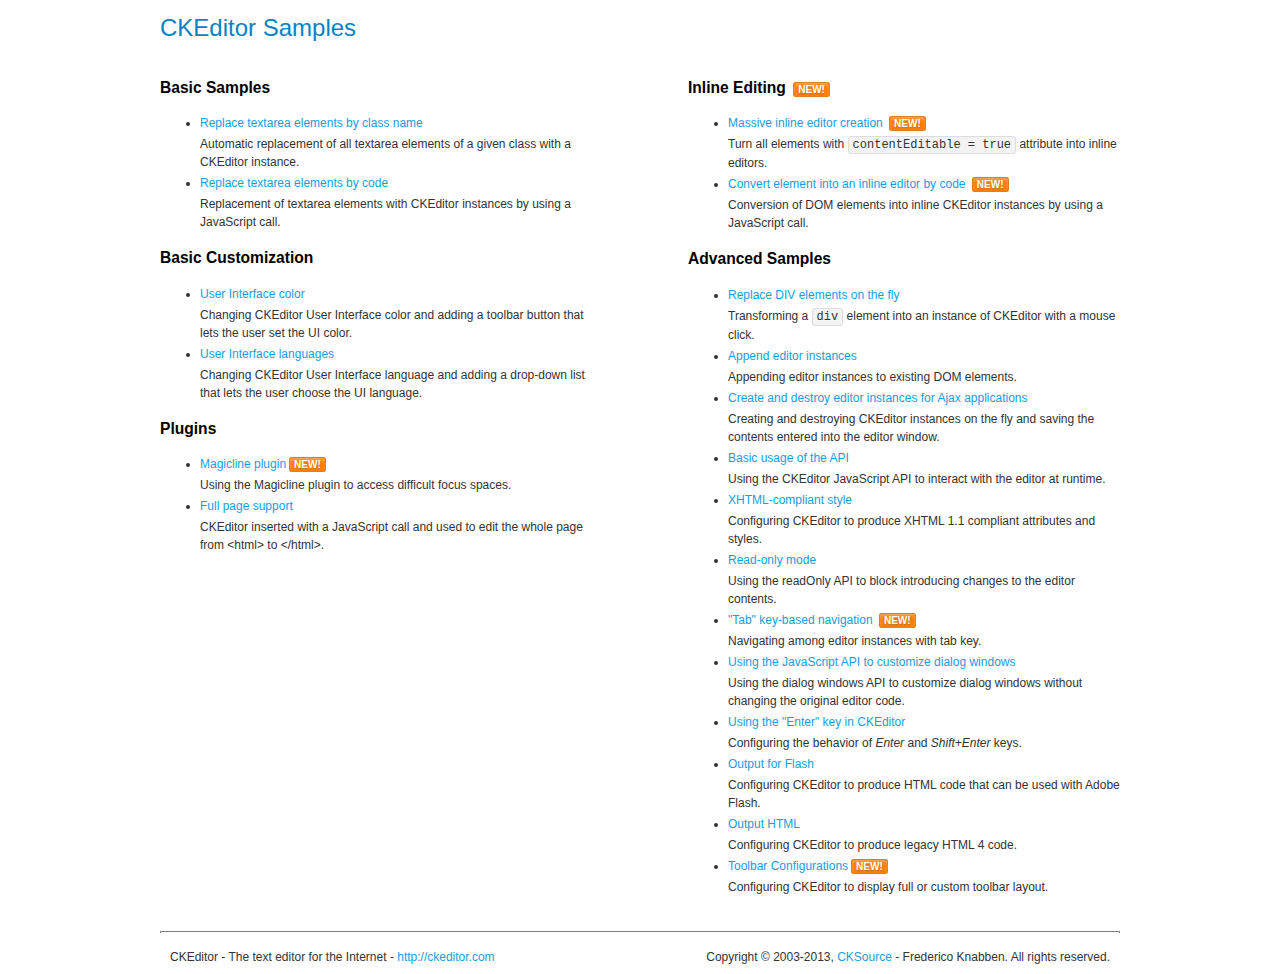
<file: assets/ckeditor/samples/index.html>
<!DOCTYPE html>
<!--
Copyright (c) 2003-2013, CKSource - Frederico Knabben. All rights reserved.
For licensing, see LICENSE.html or http://ckeditor.com/license
-->
<html>
<head>
	<title>CKEditor Samples</title>
	<meta charset="utf-8">
	<link rel="stylesheet" href="sample.css">
</head>
<body>
	<h1 class="samples">
		CKEditor Samples
	</h1>
	<div class="twoColumns">
		<div class="twoColumnsLeft">
			<h2 class="samples">
				Basic Samples
			</h2>
			<dl class="samples">
				<dt><a class="samples" href="replacebyclass.html">Replace textarea elements by class name</a></dt>
				<dd>Automatic replacement of all textarea elements of a given class with a CKEditor instance.</dd>

				<dt><a class="samples" href="replacebycode.html">Replace textarea elements by code</a></dt>
				<dd>Replacement of textarea elements with CKEditor instances by using a JavaScript call.</dd>
			</dl>

			<h2 class="samples">
				Basic Customization
			</h2>
			<dl class="samples">
				<dt><a class="samples" href="uicolor.html">User Interface color</a></dt>
				<dd>Changing CKEditor User Interface color and adding a toolbar button that lets the user set the UI color.</dd>

				<dt><a class="samples" href="uilanguages.html">User Interface languages</a></dt>
				<dd>Changing CKEditor User Interface language and adding a drop-down list that lets the user choose the UI language.</dd>
			</dl>


			<h2 class="samples">Plugins</h2>
<dl class="samples">
<dt><a class="samples" href="plugins/magicline/magicline.html">Magicline plugin</a><span class="new">New!</span></dt>
<dd>Using the Magicline plugin to access difficult focus spaces.</dd>

<dt><a class="samples" href="plugins/wysiwygarea/fullpage.html">Full page support</a></dt>
<dd>CKEditor inserted with a JavaScript call and used to edit the whole page from &lt;html&gt; to &lt;/html&gt;.</dd>
</dl>
		</div>
		<div class="twoColumnsRight">
			<h2 class="samples">
				Inline Editing <span class="new">New!</span>
			</h2>
			<dl class="samples">
				<dt><a class="samples" href="inlineall.html">Massive inline editor creation</a> <span class="new">New!</span></dt>
				<dd>Turn all elements with <code>contentEditable = true</code> attribute into inline editors.</dd>

				<dt><a class="samples" href="inlinebycode.html">Convert element into an inline editor by code</a> <span class="new">New!</span></dt>
				<dd>Conversion of DOM elements into inline CKEditor instances by using a JavaScript call.</dd>

				
			</dl>

			<h2 class="samples">
				Advanced Samples
			</h2>
			<dl class="samples">
				<dt><a class="samples" href="divreplace.html">Replace DIV elements on the fly</a></dt>
				<dd>Transforming a <code>div</code> element into an instance of CKEditor with a mouse click.</dd>

				<dt><a class="samples" href="appendto.html">Append editor instances</a></dt>
				<dd>Appending editor instances to existing DOM elements.</dd>

				<dt><a class="samples" href="ajax.html">Create and destroy editor instances for Ajax applications</a></dt>
				<dd>Creating and destroying CKEditor instances on the fly and saving the contents entered into the editor window.</dd>

				<dt><a class="samples" href="api.html">Basic usage of the API</a></dt>
				<dd>Using the CKEditor JavaScript API to interact with the editor at runtime.</dd>

				<dt><a class="samples" href="xhtmlstyle.html">XHTML-compliant style</a></dt>
				<dd>Configuring CKEditor to produce XHTML 1.1 compliant attributes and styles.</dd>

				<dt><a class="samples" href="readonly.html">Read-only mode</a></dt>
				<dd>Using the readOnly API to block introducing changes to the editor contents.</dd>

				<dt><a class="samples" href="tabindex.html">"Tab" key-based navigation</a> <span class="new">New!</span></dt>
				<dd>Navigating among editor instances with tab key.</dd>


				
<dt><a class="samples" href="plugins/dialog/dialog.html">Using the JavaScript API to customize dialog windows</a></dt>
<dd>Using the dialog windows API to customize dialog windows without changing the original editor code.</dd>

<dt><a class="samples" href="plugins/enterkey/enterkey.html">Using the &quot;Enter&quot; key in CKEditor</a></dt>
<dd>Configuring the behavior of <em>Enter</em> and <em>Shift+Enter</em> keys.</dd>

<dt><a class="samples" href="plugins/htmlwriter/outputforflash.html">Output for Flash</a></dt>
<dd>Configuring CKEditor to produce HTML code that can be used with Adobe Flash.</dd>

<dt><a class="samples" href="plugins/htmlwriter/outputhtml.html">Output HTML</a></dt>
<dd>Configuring CKEditor to produce legacy HTML 4 code.</dd>

<dt><a class="samples" href="plugins/toolbar/toolbar.html">Toolbar Configurations</a><span class="new">New!</span></dt>
<dd>Configuring CKEditor to display full or custom toolbar layout.</dd>

			</dl>
		</div>
	</div>
	<div id="footer">
		<hr>
		<p>
			CKEditor - The text editor for the Internet - <a class="samples" href="http://ckeditor.com/">http://ckeditor.com</a>
		</p>
		<p id="copy">
			Copyright &copy; 2003-2013, <a class="samples" href="http://cksource.com/">CKSource</a> - Frederico Knabben. All rights reserved.
		</p>
	</div>
</body>
</html>
</file>
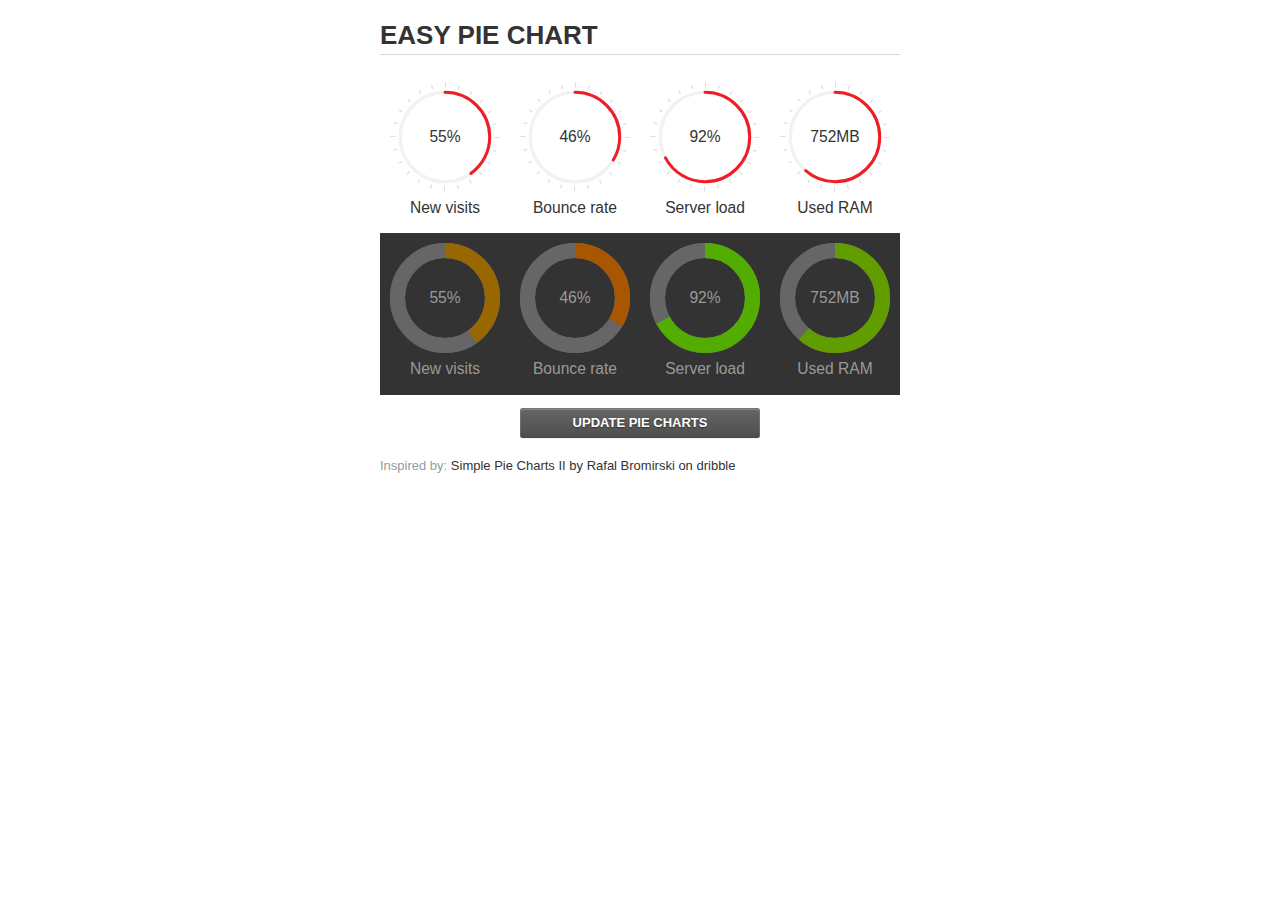
<file: assets/jquery-easy-pie-chart/examples/index.html>
<!doctype html>
<html>
    <head>
        <meta charset="utf-8">
        <title>Easy Pie Chart</title>
        <script type="text/javascript" src="https://ajax.googleapis.com/ajax/libs/jquery/1.7.2/jquery.min.js"></script>
        <script type="text/javascript" src="http://html5shiv.googlecode.com/svn/trunk/html5.js"></script>
        <script type="text/javascript" src="excanvas.js"></script>
        <script type="text/javascript" src="../jquery.easy-pie-chart.js"></script>

        <link rel="stylesheet" type="text/css" href="style.css" media="screen">
        <link rel="stylesheet" type="text/css" href="../jquery.easy-pie-chart.css" media="screen">

        <meta name="viewport" content="width=device-width, initial-scale=1.0">

        <script type="text/javascript">
            var initPieChart = function() {
                $('.percentage').easyPieChart({
                    animate: 1000
                });
                $('.percentage-light').easyPieChart({
                    barColor: function(percent) {
                        percent /= 100;
                        return "rgb(" + Math.round(255 * (1-percent)) + ", " + Math.round(255 * percent) + ", 0)";
                    },
                    trackColor: '#666',
                    scaleColor: false,
                    lineCap: 'butt',
                    lineWidth: 15,
                    animate: 1000
                });

                $('.updateEasyPieChart').on('click', function(e) {
                  e.preventDefault();
                  $('.percentage, .percentage-light').each(function() {
                    var newValue = Math.round(100*Math.random());
                    $(this).data('easyPieChart').update(newValue);
                    $('span', this).text(newValue);
                  });
                });
            };
        </script>
    </head>
    <body onload="initPieChart();">
        <div class="container">
            <h1>EASY PIE CHART</h1>
            <div class="chart">
                <div class="percentage success" data-percent="55"><span>55</span>%</div>
                <div class="label">New visits</div>
            </div>
            <div class="chart">
                <div class="percentage" data-percent="46"><span>46</span>%</div>
                <div class="label">Bounce rate</div>
            </div>
            <div class="chart">
                <div class="percentage" data-percent="92"><span>92</span>%</div>
                <div class="label">Server load</div>
            </div>
            <div class="chart">
                <div class="percentage" data-percent="84"><span>752</span>MB</div>
                <div class="label">Used RAM</div>
            </div>
            <div style="clear:both;"></div>
            <div class="dark">
                <div class="chart">
                    <div id="sparkline_bar" class="percentage-light" data-percent="55"><span>55</span>%</div>
                    <div class="label">New visits</div>
                </div>
                <div class="chart">
                    <div id="sparkline_bar" class="percentage-light" data-percent="46"><span>46</span>%</div>
                    <div class="label">Bounce rate</div>
                </div>
                <div class="chart">
                    <div class="percentage-light" data-percent="92"><span>92</span>%</div>
                    <div class="label">Server load</div>
                </div>
                <div class="chart">
                    <div class="percentage-light" data-percent="84"><span>752</span>MB</div>
                    <div class="label">Used RAM</div>
                </div>
                <div style="clear:both;"></div>
            </div>

            <p><a href="#" class="button updateEasyPieChart">Update pie charts</a></p>

            <p class="credits">Inspired by: <a href="http://drbl.in/ezuc" target="_blank">Simple Pie Charts II by Rafal Bromirski on dribble</a></p>
        </div>
    </body>
</html>
</file>
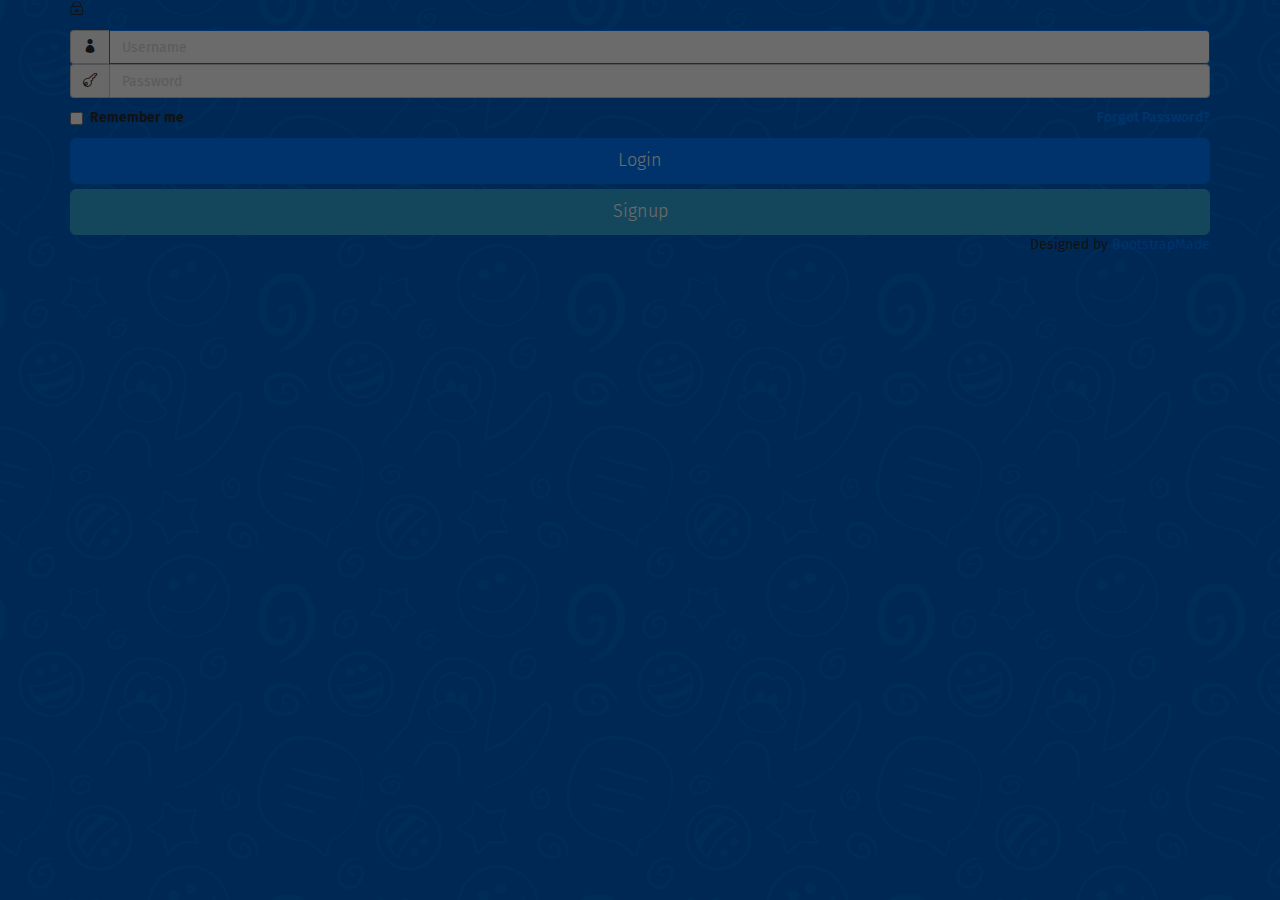
<file: login.html>
<!DOCTYPE html>
<html lang="en">

<head>
  <meta charset="utf-8">
  <meta name="viewport" content="width=device-width, initial-scale=1.0">
  <meta name="description" content="Creative - Bootstrap 3 Responsive Admin Template">
  <meta name="author" content="GeeksLabs">
  <meta name="keyword" content="Creative, Dashboard, Admin, Template, Theme, Bootstrap, Responsive, Retina, Minimal">
  <link rel="shortcut icon" href="img/favicon.png">

  <title>Login Page 2 | Creative - Bootstrap 3 Responsive Admin Template</title>

  <!-- Bootstrap CSS -->
  <link href="css/bootstrap.min.css" rel="stylesheet">
  <!-- bootstrap theme -->
  <link href="css/bootstrap-theme.css" rel="stylesheet">
  <!--external css-->
  <!-- font icon -->
  <link href="css/elegant-icons-style.css" rel="stylesheet" />
  <link href="css/font-awesome.css" rel="stylesheet" />
  <!-- Custom styles -->
  <link href="css/style.css" rel="stylesheet">
  <link href="css/style-responsive.css" rel="stylesheet" />

  <!-- HTML5 shim and Respond.js IE8 support of HTML5 -->
  <!--[if lt IE 9]>
    <script src="js/html5shiv.js"></script>
    <script src="js/respond.min.js"></script>
    <![endif]-->

    <!-- =======================================================
      Theme Name: NiceAdmin
      Theme URL: https://bootstrapmade.com/nice-admin-bootstrap-admin-html-template/
      Author: BootstrapMade
      Author URL: https://bootstrapmade.com
    ======================================================= -->
</head>

<body class="login-img3-body">

  <div class="container">

    <form class="login-form" action="index.html">
      <div class="login-wrap">
        <p class="login-img"><i class="icon_lock_alt"></i></p>
        <div class="input-group">
          <span class="input-group-addon"><i class="icon_profile"></i></span>
          <input type="text" class="form-control" placeholder="Username" autofocus>
        </div>
        <div class="input-group">
          <span class="input-group-addon"><i class="icon_key_alt"></i></span>
          <input type="password" class="form-control" placeholder="Password">
        </div>
        <label class="checkbox">
                <input type="checkbox" value="remember-me"> Remember me
                <span class="pull-right"> <a href="#"> Forgot Password?</a></span>
            </label>
        <button class="btn btn-primary btn-lg btn-block" type="submit">Login</button>
        <button class="btn btn-info btn-lg btn-block" type="submit">Signup</button>
      </div>
    </form>
    <div class="text-right">
      <div class="credits">
          <!--
            All the links in the footer should remain intact.
            You can delete the links only if you purchased the pro version.
            Licensing information: https://bootstrapmade.com/license/
            Purchase the pro version form: https://bootstrapmade.com/buy/?theme=NiceAdmin
          -->
          Designed by <a href="https://bootstrapmade.com/">BootstrapMade</a>
        </div>
    </div>
  </div>


</body>

</html>
</file>
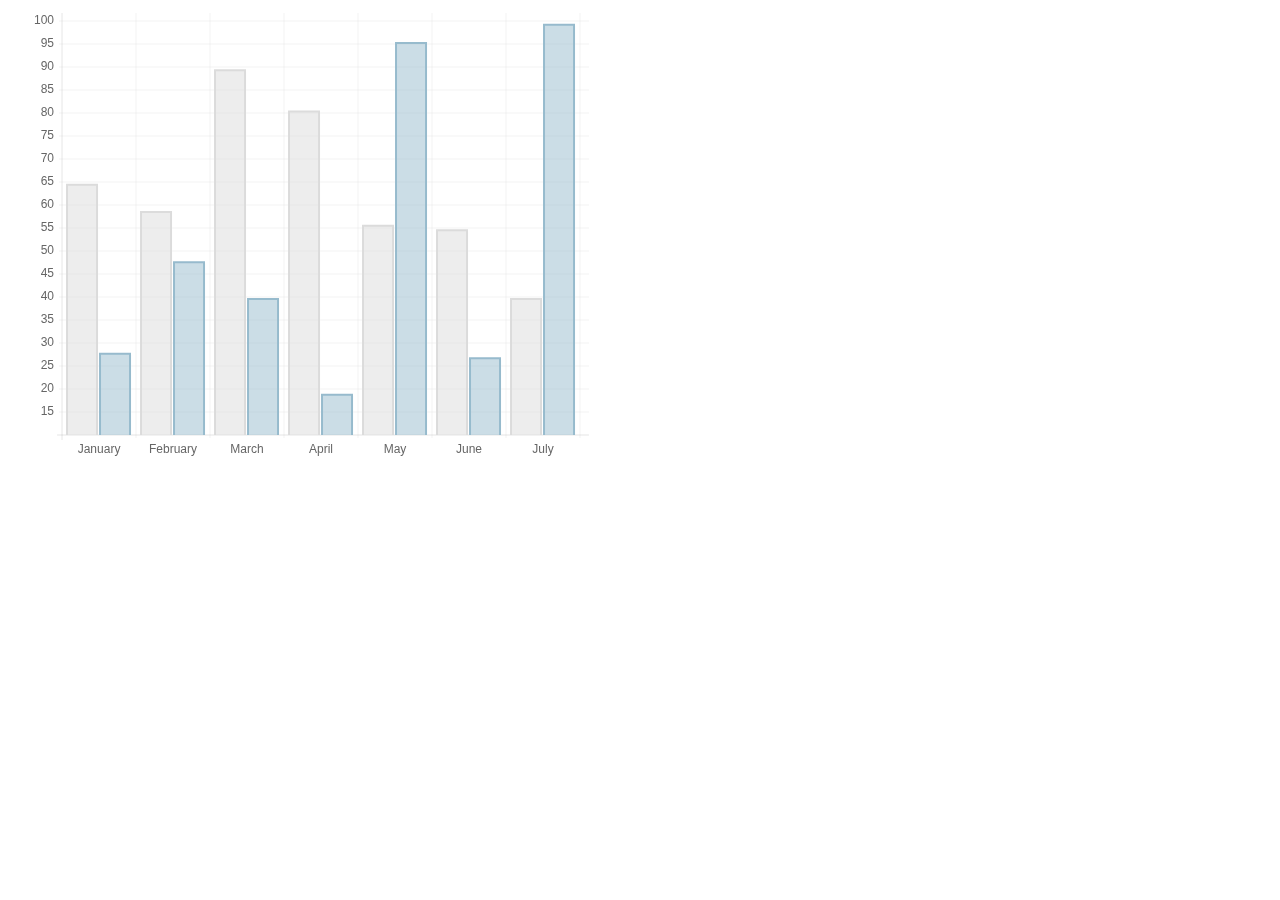
<file: assets/chart-master/samples/bar.html>
<!doctype html>
<html>
	<head>
		<title>Bar Chart</title>
		<script src="../Chart.js"></script>
		<meta name = "viewport" content = "initial-scale = 1, user-scalable = no">
		<style>
			canvas{
			}
		</style>
	</head>
	<body>
		<canvas id="canvas" height="450" width="600"></canvas>


	<script>

		var barChartData = {
			labels : ["January","February","March","April","May","June","July"],
			datasets : [
				{
					fillColor : "rgba(220,220,220,0.5)",
					strokeColor : "rgba(220,220,220,1)",
					data : [65,59,90,81,56,55,40]
				},
				{
					fillColor : "rgba(151,187,205,0.5)",
					strokeColor : "rgba(151,187,205,1)",
					data : [28,48,40,19,96,27,100]
				}
			]
			
		}

	var myLine = new Chart(document.getElementById("canvas").getContext("2d")).Bar(barChartData);
	
	</script>
	</body>
</html>
</file>
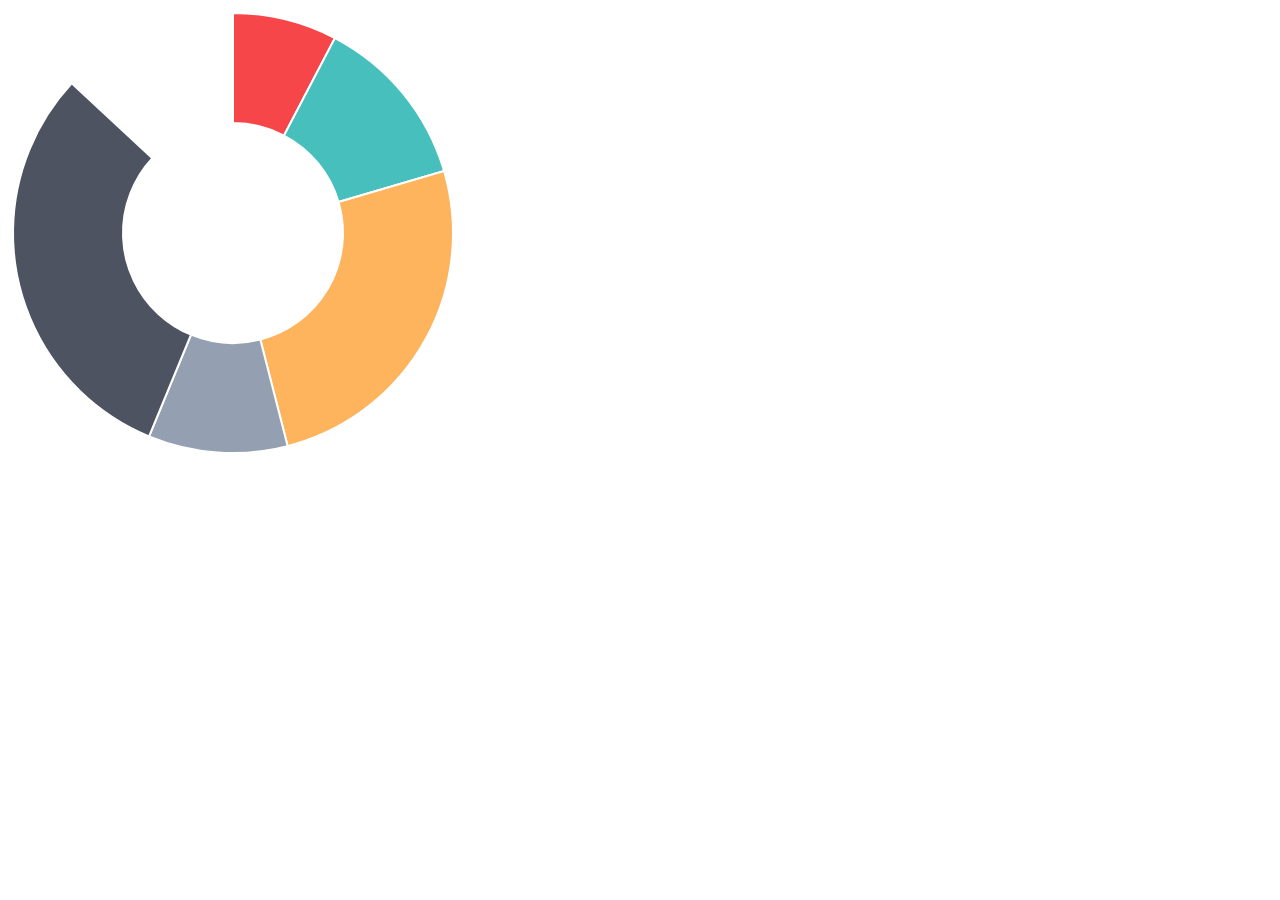
<file: assets/chart-master/samples/doughnut.html>
<!doctype html>
<html>
	<head>
		<title>Doughnut Chart</title>
		<script src="../Chart.js"></script>
		<meta name = "viewport" content = "initial-scale = 1, user-scalable = no">
		<style>
			canvas{
			}
		</style>
	</head>
	<body>
		<canvas id="canvas" height="450" width="450"></canvas>


	<script>

		var doughnutData = [
				{
					value: 30,
					color:"#F7464A"
				},
				{
					value : 50,
					color : "#46BFBD"
				},
				{
					value : 100,
					color : "#FDB45C"
				},
				{
					value : 40,
					color : "#949FB1"
				},
				{
					value : 120,
					color : "#4D5360"
				}
			
			];

	var myDoughnut = new Chart(document.getElementById("canvas").getContext("2d")).Doughnut(doughnutData);
	
	</script>
	</body>
</html>
</file>
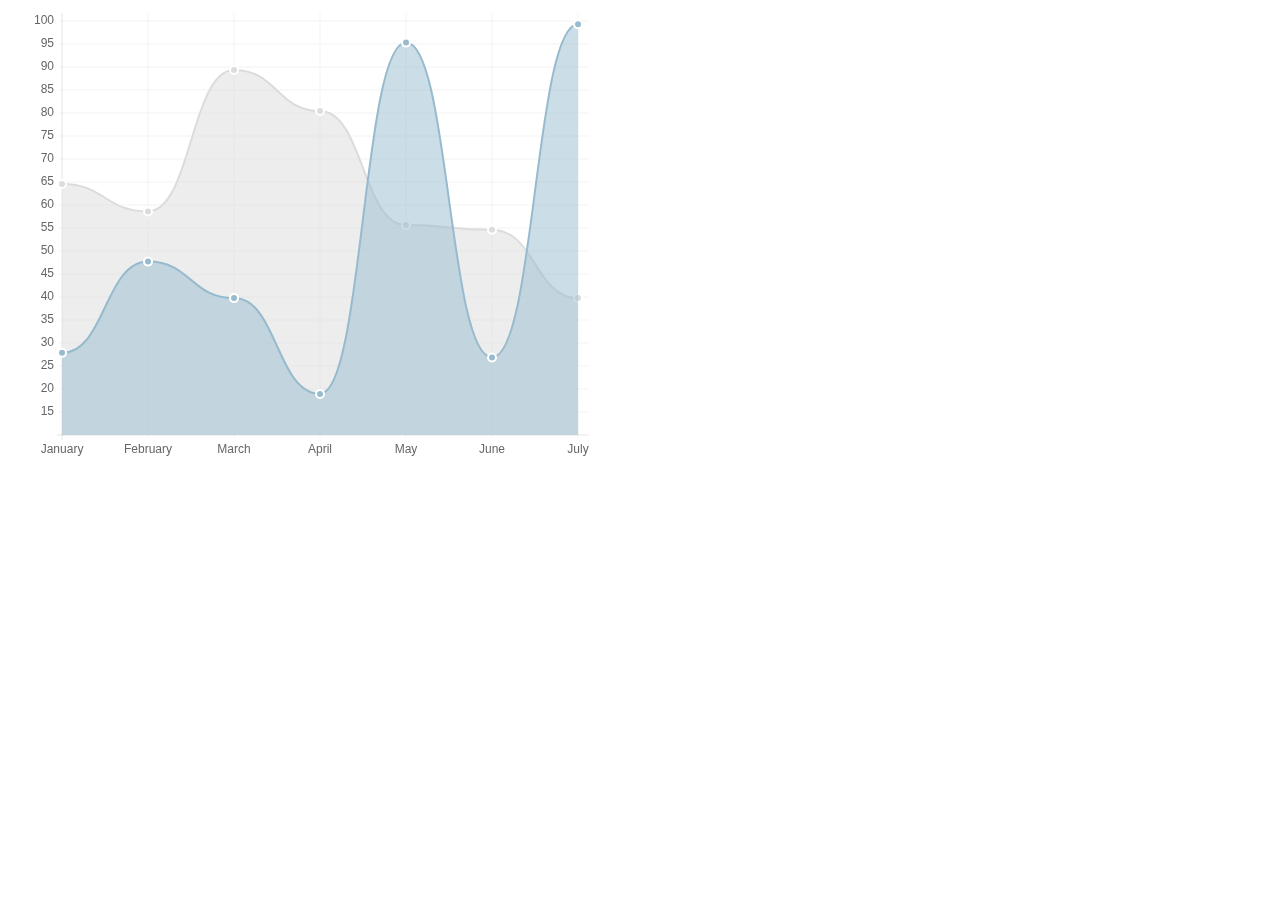
<file: assets/chart-master/samples/line.html>
<!doctype html>
<html>
	<head>
		<title>Line Chart</title>
		<script src="../Chart.js"></script>
		<meta name = "viewport" content = "initial-scale = 1, user-scalable = no">
		<style>
			canvas{
			}
		</style>
	</head>
	<body>
		<canvas id="canvas" height="450" width="600"></canvas>


	<script>

		var lineChartData = {
			labels : ["January","February","March","April","May","June","July"],
			datasets : [
				{
					fillColor : "rgba(220,220,220,0.5)",
					strokeColor : "rgba(220,220,220,1)",
					pointColor : "rgba(220,220,220,1)",
					pointStrokeColor : "#fff",
					data : [65,59,90,81,56,55,40]
				},
				{
					fillColor : "rgba(151,187,205,0.5)",
					strokeColor : "rgba(151,187,205,1)",
					pointColor : "rgba(151,187,205,1)",
					pointStrokeColor : "#fff",
					data : [28,48,40,19,96,27,100]
				}
			]
			
		}

	var myLine = new Chart(document.getElementById("canvas").getContext("2d")).Line(lineChartData);
	
	</script>
	</body>
</html>
</file>
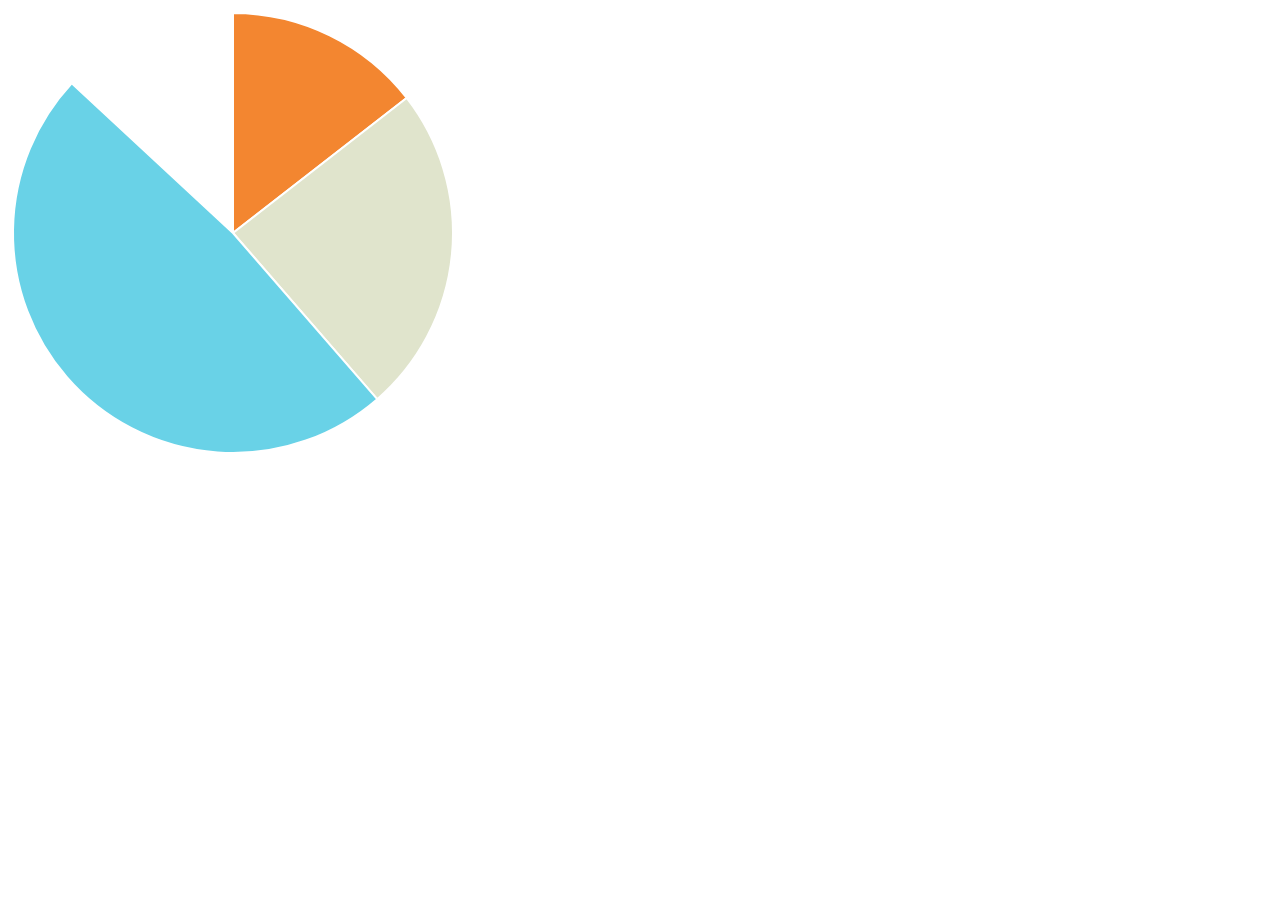
<file: assets/chart-master/samples/pie.html>
<!doctype html>
<html>
	<head>
		<title>Radar Chart</title>
		<script src="../Chart.js"></script>
		<meta name = "viewport" content = "initial-scale = 1, user-scalable = no">
		<style>
			canvas{
			}
		</style>
	</head>
	<body>
		<canvas id="canvas" height="450" width="450"></canvas>


	<script>

		var pieData = [
				{
					value: 30,
					color:"#F38630"
				},
				{
					value : 50,
					color : "#E0E4CC"
				},
				{
					value : 100,
					color : "#69D2E7"
				}
			
			];

	var myPie = new Chart(document.getElementById("canvas").getContext("2d")).Pie(pieData);
	
	</script>
	</body>
</html>
</file>
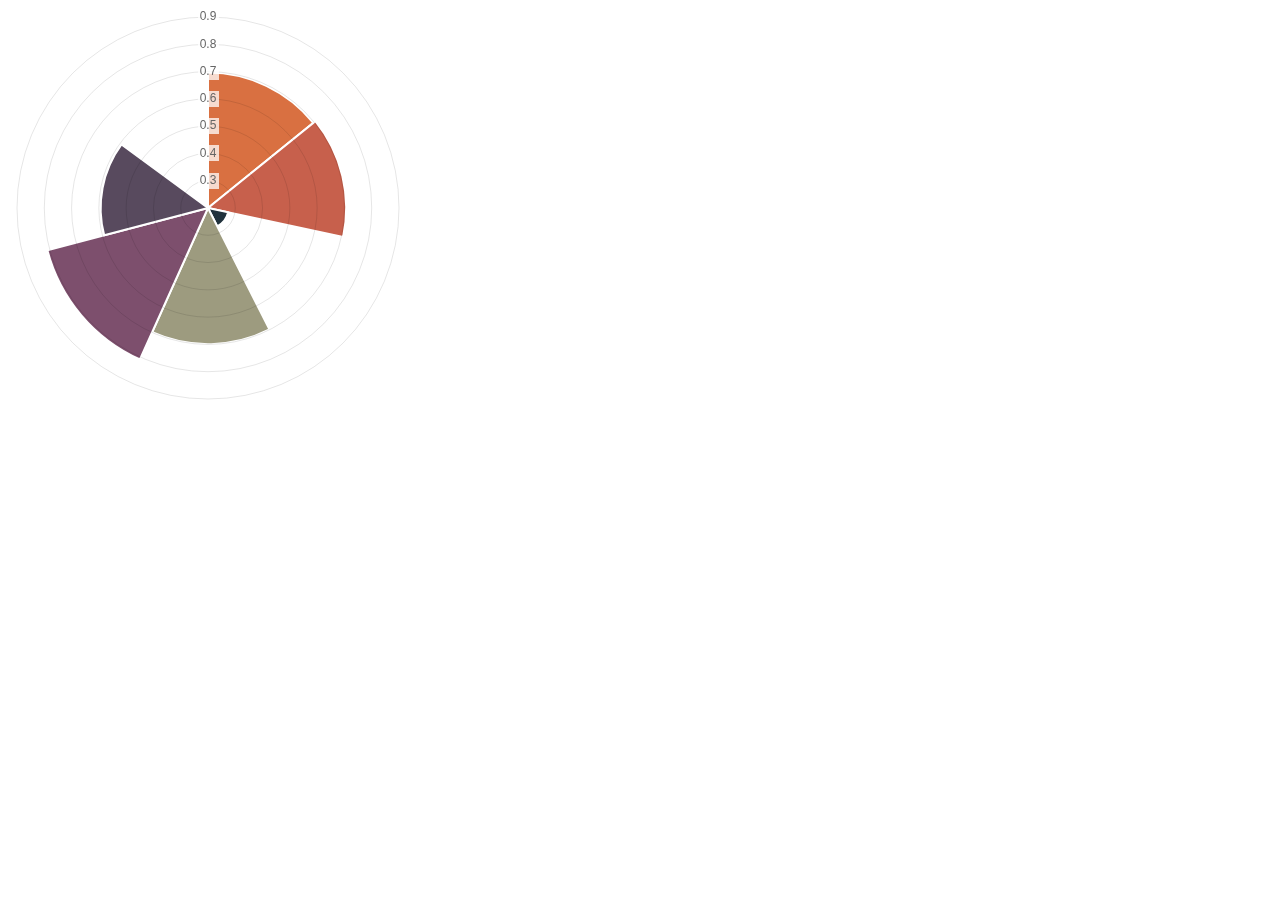
<file: assets/chart-master/samples/polarArea.html>
<!doctype html>
<html>
	<head>
		<title>Polar Area Chart</title>
		<script src="../Chart.js"></script>
		<meta name = "viewport" content = "initial-scale = 1, user-scalable = no">
		<style>
		</style>
	</head>
	<body>
		<canvas id="canvas" height="400" width="400"></canvas>


	<script>
	var chartData = [
			{
				value : Math.random(),
				color: "#D97041"
			},
			{
				value : Math.random(),
				color: "#C7604C"
			},
			{
				value : Math.random(),
				color: "#21323D"
			},
			{
				value : Math.random(),
				color: "#9D9B7F"
			},
			{
				value : Math.random(),
				color: "#7D4F6D"
			},
			{
				value : Math.random(),
				color: "#584A5E"
			}
		];
	var myPolarArea = new Chart(document.getElementById("canvas").getContext("2d")).PolarArea(chartData);
	</script>
	</body>
</html>
</file>
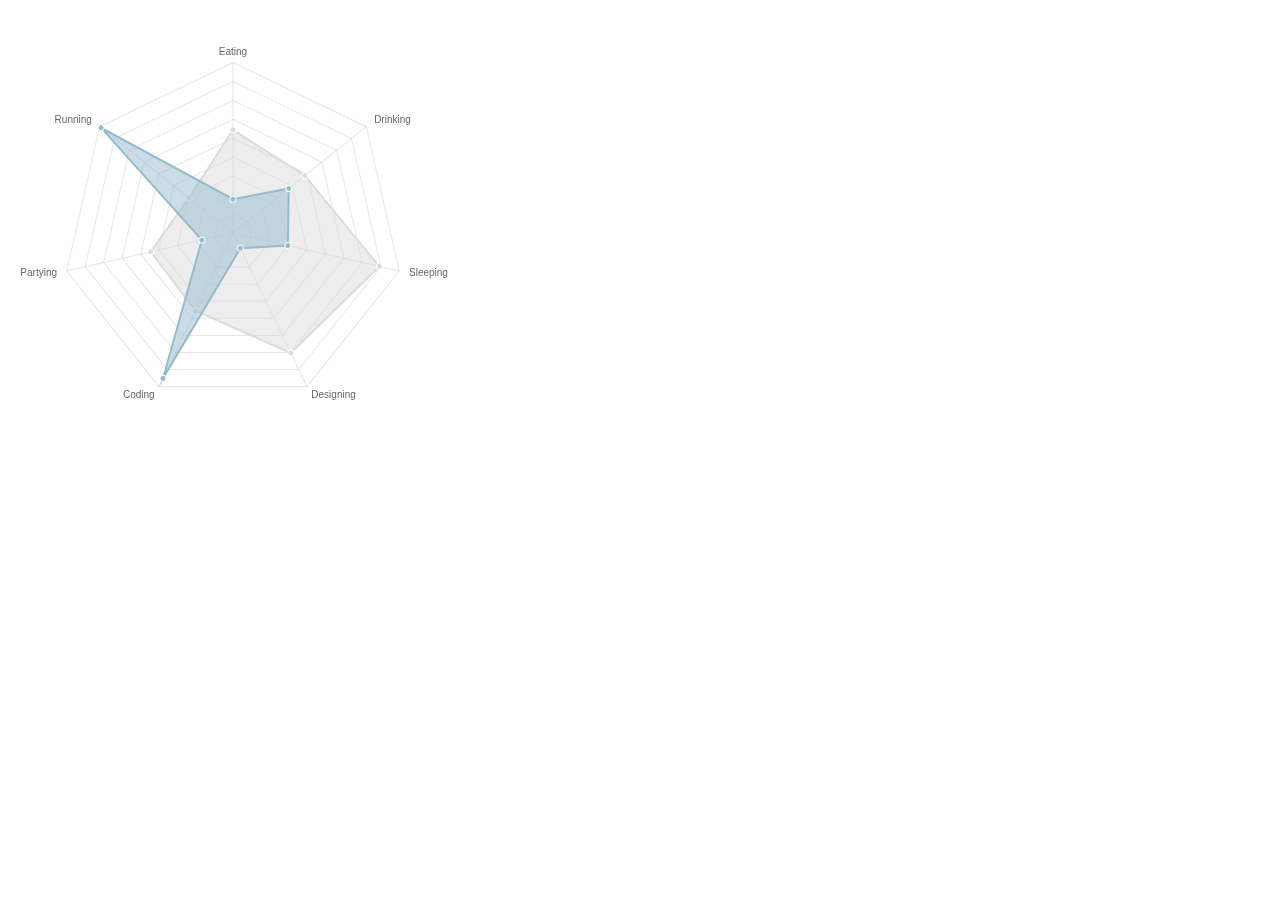
<file: assets/chart-master/samples/radar.html>
<!doctype html>
<html>
	<head>
		<title>Radar Chart</title>
		<script src="../Chart.js"></script>
		<meta name = "viewport" content = "initial-scale = 1, user-scalable = no">
		<style>
			canvas{
			}
		</style>
	</head>
	<body>
		<canvas id="canvas" height="450" width="450"></canvas>


	<script>

		var radarChartData = {
			labels : ["Eating","Drinking","Sleeping","Designing","Coding","Partying","Running"],
			datasets : [
				{
					fillColor : "rgba(220,220,220,0.5)",
					strokeColor : "rgba(220,220,220,1)",
					pointColor : "rgba(220,220,220,1)",
					pointStrokeColor : "#fff",
					data : [65,59,90,81,56,55,40]
				},
				{
					fillColor : "rgba(151,187,205,0.5)",
					strokeColor : "rgba(151,187,205,1)",
					pointColor : "rgba(151,187,205,1)",
					pointStrokeColor : "#fff",
					data : [28,48,40,19,96,27,100]
				}
			]
			
		}

	var myRadar = new Chart(document.getElementById("canvas").getContext("2d")).Radar(radarChartData,{scaleShowLabels : false, pointLabelFontSize : 10});
	
	</script>
	</body>
</html>
</file>
<file: assets/ckeditor/samples/sample.css>
/*
Copyright (c) 2003-2013, CKSource - Frederico Knabben. All rights reserved.
For licensing, see LICENSE.html or http://ckeditor.com/license
*/

html, body, h1, h2, h3, h4, h5, h6, div, span, blockquote, p, address, form, fieldset, img, ul, ol, dl, dt, dd, li, hr, table, td, th, strong, em, sup, sub, dfn, ins, del, q, cite, var, samp, code, kbd, tt, pre
{
	line-height: 1.5em;
}

body
{
	padding: 10px 30px;
}

input, textarea, select, option, optgroup, button, td, th
{
	font-size: 100%;
}

pre, code, kbd, samp, tt
{
	font-family: monospace,monospace;
	font-size: 1em;
}

body {
    width: 960px;
    margin: 0 auto;
}

code
{
	background: #f3f3f3;
	border: 1px solid #ddd;
	padding: 1px 4px;

	-moz-border-radius: 3px;
	-webkit-border-radius: 3px;
	border-radius: 3px;
}

.new
{
	background: #FF7E00;
	border: 1px solid #DA8028;
	color: #fff;
	font-size: 10px;
	font-weight: bold;
	padding: 1px 4px;
	text-shadow: 0 1px 0 #C97626;
	text-transform: uppercase;
	margin: 0 0 0 3px;

	-moz-border-radius: 3px;
	-webkit-border-radius: 3px;
	border-radius: 3px;

	-moz-box-shadow: 0 2px 3px 0 #FFA54E inset;
	-webkit-box-shadow: 0 2px 3px 0 #FFA54E inset;
	box-shadow: 0 2px 3px 0 #FFA54E inset;
}

h1.samples
{
	color: #0782C1;
	font-size: 200%;
	font-weight: normal;
	margin: 0;
	padding: 0;
}

h1.samples a
{
	color: #0782C1;
	text-decoration: none;
	border-bottom: 1px dotted #0782C1;
}

.samples a:hover
{
	border-bottom: 1px dotted #0782C1;
}

h2.samples
{
	color: #000000;
	font-size: 130%;
	margin: 15px 0 0 0;
	padding: 0;
}

p, blockquote, address, form, pre, dl, h1.samples, h2.samples
{
	margin-bottom: 15px;
}

ul.samples
{
	margin-bottom: 15px;
}

.clear
{
	clear: both;
}

fieldset
{
	margin: 0;
	padding: 10px;
}

body, input, textarea
{
	color: #333333;
	font-family: Arial, Helvetica, sans-serif;
}

body
{
	font-size: 75%;
}

a.samples
{
	color: #189DE1;
	text-decoration: none;
}

form
{
	margin: 0;
	padding: 0;
}

pre.samples
{
	background-color: #F7F7F7;
	border: 1px solid #D7D7D7;
	overflow: auto;
	padding: 0.25em;
	white-space: pre-wrap; /* CSS 2.1 */
	word-wrap: break-word; /* IE7 */
	-moz-tab-size: 4;
	-o-tab-size: 4;
	-webkit-tab-size: 4;
	tab-size: 4;
}

#footer
{
	clear: both;
	padding-top: 10px;
}

#footer hr
{
	margin: 10px 0 15px 0;
	height: 1px;
	border: solid 1px gray;
	border-bottom: none;
}

#footer p
{
	margin: 0 10px 10px 10px;
	float: left;
}

#footer #copy
{
	float: right;
}

#outputSample
{
	width: 100%;
	table-layout: fixed;
}

#outputSample thead th
{
	color: #dddddd;
	background-color: #999999;
	padding: 4px;
	white-space: nowrap;
}

#outputSample tbody th
{
	vertical-align: top;
	text-align: left;
}

#outputSample pre
{
	margin: 0;
	padding: 0;
}

.description
{
	border: 1px dotted #B7B7B7;
	margin-bottom: 10px;
	padding: 10px 10px 0;
	overflow: hidden;
}

label
{
	display: block;
	margin-bottom: 6px;
}

/**
 *	CKEditor editables are automatically set with the "cke_editable" class
 *	plus cke_editable_(inline|themed) depending on the editor type.
 */

/* Style a bit the inline editables. */
.cke_editable.cke_editable_inline
{
	cursor: pointer;
}

/* Once an editable element gets focused, the "cke_focus" class is
   added to it, so we can style it differently. */
.cke_editable.cke_editable_inline.cke_focus
{
	box-shadow: inset 0px 0px 20px 3px #ddd, inset 0 0 1px #000;
	outline: none;
	background: #eee;
	cursor: text;
}

/* Avoid pre-formatted overflows inline editable. */
.cke_editable_inline pre
{
	white-space: pre-wrap;
	word-wrap: break-word;
}

/**
 *	Samples index styles.
 */

.twoColumns,
.twoColumnsLeft,
.twoColumnsRight
{
	overflow: hidden;
}

.twoColumnsLeft,
.twoColumnsRight
{
	width: 45%;
}

.twoColumnsLeft
{
	float: left;
}

.twoColumnsRight
{
	float: right;
}

dl.samples
{
	padding: 0 0 0 40px;
}
dl.samples > dt
{
	display: list-item;
	list-style-type: disc;
	list-style-position: outside;
	margin: 0 0 3px;
}
dl.samples > dd
{
	margin: 0 0 3px;
}
.warning
{
    color: #ff0000;
	background-color: #FFCCBA;
    border: 2px dotted #ff0000;
	padding: 15px 10px;
	margin: 10px 0;
}

/* Used on inline samples */

blockquote
{
	font-style: italic;
	font-family: Georgia, Times, "Times New Roman", serif;
	padding: 2px 0;
	border-style: solid;
	border-color: #ccc;
	border-width: 0;
}

.cke_contents_ltr blockquote
{
	padding-left: 20px;
	padding-right: 8px;
	border-left-width: 5px;
}

.cke_contents_rtl blockquote
{
	padding-left: 8px;
	padding-right: 20px;
	border-right-width: 5px;
}

img.right {
    border: 1px solid #ccc;
    float: right;
    margin-left: 15px;
    padding: 5px;
}

img.left {
    border: 1px solid #ccc;
    float: left;
    margin-right: 15px;
    padding: 5px;
}
</file>
<file: assets/jquery-easy-pie-chart/examples/style.css>
body {
    font: 13px/1.4 'Helvetica Neue', 'Helvetica','Arial', sans-serif;
    color: #333;
}

.container {
    width: 520px;
    margin: auto;
}

h1 {
    border-bottom: 1px solid #d9d9d9;
}

a {
    color: #be2221;
    text-decoration: none;
}

.chart {
    float: left;
    margin: 10px;
}

.percentage,
.label {
    text-align: center;
    color: #333;
    font-weight: 100;
    font-size: 1.2em;
    margin-bottom: 0.3em;
}

.credits {
    padding-top: 0.5em;
    clear: both;
    color: #999;
}

.credits a {
    color: #333;
}

.dark {
    background: #333;
}

.dark .percentage-light,
.dark .label {
    text-align: center;
    color: #999;
    font-weight: 100;
    font-size: 1.2em;
    margin-bottom: 0.3em;
}


.button {
  -webkit-box-shadow: inset 0 0 1px #000, inset 0 1px 0 1px rgba(255,255,255,0.2), 0 1px 1px -1px rgba(0, 0, 0, .5);
  -moz-box-shadow: inset 0 0 1px #000, inset 0 1px 0 1px rgba(255,255,255,0.2), 0 1px 1px -1px rgba(0, 0, 0, .5);
  box-shadow: inset 0 0 1px #000, inset 0 1px 0 1px rgba(255,255,255,0.2), 0 1px 1px -1px rgba(0, 0, 0, .5);
  -webkit-border-radius: 3px;
  -moz-border-radius: 3px;
  border-radius: 3px;
  padding: 6px 20px;
  font-weight: bold;
  text-transform: uppercase;
  display: block;
  margin: auto;
  max-width: 200px;
  text-align: center;
  background-color: #5c5c5c;
  background-image: -moz-linear-gradient(top, #666666, #4d4d4d);
  background-image: -ms-linear-gradient(top, #666666, #4d4d4d);
  background-image: -webkit-gradient(linear, 0 0, 0 100%, from(#666666), to(#4d4d4d));
  background-image: -webkit-linear-gradient(top, #666666, #4d4d4d);
  background-image: -o-linear-gradient(top, #666666, #4d4d4d);
  background-image: linear-gradient(top, #666666, #4d4d4d);
  background-repeat: repeat-x;
  filter: progid:DXImageTransform.Microsoft.gradient(startColorstr='#666666', endColorstr='#4d4d4d', GradientType=0);
  color: #ffffff;
  text-shadow: 0 1px 1px #333333;
}
.button:hover {
  color: #ffffff;
  text-decoration: none;
  background-color: #616161;
  background-image: -moz-linear-gradient(top, #6b6b6b, #525252);
  background-image: -ms-linear-gradient(top, #6b6b6b, #525252);
  background-image: -webkit-gradient(linear, 0 0, 0 100%, from(#6b6b6b), to(#525252));
  background-image: -webkit-linear-gradient(top, #6b6b6b, #525252);
  background-image: -o-linear-gradient(top, #6b6b6b, #525252);
  background-image: linear-gradient(top, #6b6b6b, #525252);
  background-repeat: repeat-x;
  filter: progid:DXImageTransform.Microsoft.gradient(startColorstr='#6b6b6b', endColorstr='#525252', GradientType=0);
}
.button:active {
  background-color: #575757;
  background-image: -moz-linear-gradient(top, #616161, #474747);
  background-image: -ms-linear-gradient(top, #616161, #474747);
  background-image: -webkit-gradient(linear, 0 0, 0 100%, from(#616161), to(#474747));
  background-image: -webkit-linear-gradient(top, #616161, #474747);
  background-image: -o-linear-gradient(top, #616161, #474747);
  background-image: linear-gradient(top, #616161, #474747);
  background-repeat: repeat-x;
  filter: progid:DXImageTransform.Microsoft.gradient(startColorstr='#616161', endColorstr='#474747', GradientType=0);
  -webkit-transform: translate(0, 1px);
  -moz-transform: translate(0, 1px);
  -ms-transform: translate(0, 1px);
  -o-transform: translate(0, 1px);
  transform: translate(0, 1px);
}
.button:disabled {
  background-color: #dddddd;
  background-image: -moz-linear-gradient(top, #e7e7e7, #cdcdcd);
  background-image: -ms-linear-gradient(top, #e7e7e7, #cdcdcd);
  background-image: -webkit-gradient(linear, 0 0, 0 100%, from(#e7e7e7), to(#cdcdcd));
  background-image: -webkit-linear-gradient(top, #e7e7e7, #cdcdcd);
  background-image: -o-linear-gradient(top, #e7e7e7, #cdcdcd);
  background-image: linear-gradient(top, #e7e7e7, #cdcdcd);
  background-repeat: repeat-x;
  filter: progid:DXImageTransform.Microsoft.gradient(startColorstr='#e7e7e7', endColorstr='#cdcdcd', GradientType=0);
  color: #939393;
  text-shadow: 0 1px 1px #fff;
}

@media screen and (max-device-width: 480px) {
  .container{
    width: 100%;
  }
}
</file>
<file: css/elegant-icons-style.css>
@font-face {
	font-family: 'ElegantIcons';
	src:url('../fonts/ElegantIcons.eot');
	src:url('../fonts/ElegantIcons.eot?#iefix') format('embedded-opentype'),
		url('../fonts/ElegantIcons.woff') format('woff'),
		url('../fonts/ElegantIcons.ttf') format('truetype'),
		url('../fonts/ElegantIcons.svg#ElegantIcons') format('svg');
	font-weight: normal;
	font-style: normal;
}

/* Use the following CSS code if you want to use data attributes for inserting your icons */
[data-icon]:before {
	font-family: 'ElegantIcons';
	content: attr(data-icon);
	speak: none;
	font-weight: normal;
	font-variant: normal;
	text-transform: none;
	line-height: 1;
	-webkit-font-smoothing: antialiased;
	-moz-osx-font-smoothing: grayscale;
}

/* Use the following CSS code if you want to have a class per icon */
/*
Instead of a list of all class selectors,
you can use the generic selector below, but it's slower:
[class*="your-class-prefix"] {
*/
.arrow_up, .arrow_down, .arrow_left, .arrow_right, .arrow_left-up, .arrow_right-up, .arrow_right-down, .arrow_left-down, .arrow-up-down, .arrow_up-down_alt, .arrow_left-right_alt, .arrow_left-right, .arrow_expand_alt2, .arrow_expand_alt, .arrow_condense, .arrow_expand, .arrow_move, .arrow_carrot-up, .arrow_carrot-down, .arrow_carrot-left, .arrow_carrot-right, .arrow_carrot-2up, .arrow_carrot-2down, .arrow_carrot-2left, .arrow_carrot-2right, .arrow_carrot-up_alt2, .arrow_carrot-down_alt2, .arrow_carrot-left_alt2, .arrow_carrot-right_alt2, .arrow_carrot-2up_alt2, .arrow_carrot-2down_alt2, .arrow_carrot-2left_alt2, .arrow_carrot-2right_alt2, .arrow_triangle-up, .arrow_triangle-down, .arrow_triangle-left, .arrow_triangle-right, .arrow_triangle-up_alt2, .arrow_triangle-down_alt2, .arrow_triangle-left_alt2, .arrow_triangle-right_alt2, .arrow_back, .icon_minus-06, .icon_plus, .icon_close, .icon_check, .icon_minus_alt2, .icon_plus_alt2, .icon_close_alt2, .icon_check_alt2, .icon_zoom-out_alt, .icon_zoom-in_alt, .icon_search, .icon_box-empty, .icon_box-selected, .icon_minus-box, .icon_plus-box, .icon_box-checked, .icon_circle-empty, .icon_circle-slelected, .icon_stop_alt2, .icon_stop, .icon_pause_alt2, .icon_pause, .icon_menu, .icon_menu-square_alt2, .icon_menu-circle_alt2, .icon_ul, .icon_ol, .icon_adjust-horiz, .icon_adjust-vert, .icon_document_alt, .icon_documents_alt, .icon_pencil, .icon_pencil-edit_alt, .icon_pencil-edit, .icon_folder-alt, .icon_folder-open_alt, .icon_folder-add_alt, .icon_info_alt, .icon_error-oct_alt, .icon_error-circle_alt, .icon_error-triangle_alt, .icon_question_alt2, .icon_question, .icon_comment_alt, .icon_chat_alt, .icon_vol-mute_alt, .icon_volume-low_alt, .icon_volume-high_alt, .icon_quotations, .icon_quotations_alt2, .icon_clock_alt, .icon_lock_alt, .icon_lock-open_alt, .icon_key_alt, .icon_cloud_alt, .icon_cloud-upload_alt, .icon_cloud-download_alt, .icon_image, .icon_images, .icon_lightbulb_alt, .icon_gift_alt, .icon_house_alt, .icon_genius, .icon_mobile, .icon_tablet, .icon_laptop, .icon_desktop, .icon_camera_alt, .icon_mail_alt, .icon_cone_alt, .icon_ribbon_alt, .icon_bag_alt, .icon_creditcard, .icon_cart_alt, .icon_paperclip, .icon_tag_alt, .icon_tags_alt, .icon_trash_alt, .icon_cursor_alt, .icon_mic_alt, .icon_compass_alt, .icon_pin_alt, .icon_pushpin_alt, .icon_map_alt, .icon_drawer_alt, .icon_toolbox_alt, .icon_book_alt, .icon_calendar, .icon_film, .icon_table, .icon_contacts_alt, .icon_headphones, .icon_lifesaver, .icon_piechart, .icon_refresh, .icon_link_alt, .icon_link, .icon_loading, .icon_blocked, .icon_archive_alt, .icon_heart_alt, .icon_star_alt, .icon_star-half_alt, .icon_star, .icon_star-half, .icon_tools, .icon_tool, .icon_cog, .icon_cogs, .arrow_up_alt, .arrow_down_alt, .arrow_left_alt, .arrow_right_alt, .arrow_left-up_alt, .arrow_right-up_alt, .arrow_right-down_alt, .arrow_left-down_alt, .arrow_condense_alt, .arrow_expand_alt3, .arrow_carrot_up_alt, .arrow_carrot-down_alt, .arrow_carrot-left_alt, .arrow_carrot-right_alt, .arrow_carrot-2up_alt, .arrow_carrot-2dwnn_alt, .arrow_carrot-2left_alt, .arrow_carrot-2right_alt, .arrow_triangle-up_alt, .arrow_triangle-down_alt, .arrow_triangle-left_alt, .arrow_triangle-right_alt, .icon_minus_alt, .icon_plus_alt, .icon_close_alt, .icon_check_alt, .icon_zoom-out, .icon_zoom-in, .icon_stop_alt, .icon_menu-square_alt, .icon_menu-circle_alt, .icon_document, .icon_documents, .icon_pencil_alt, .icon_folder, .icon_folder-open, .icon_folder-add, .icon_folder_upload, .icon_folder_download, .icon_info, .icon_error-circle, .icon_error-oct, .icon_error-triangle, .icon_question_alt, .icon_comment, .icon_chat, .icon_vol-mute, .icon_volume-low, .icon_volume-high, .icon_quotations_alt, .icon_clock, .icon_lock, .icon_lock-open, .icon_key, .icon_cloud, .icon_cloud-upload, .icon_cloud-download, .icon_lightbulb, .icon_gift, .icon_house, .icon_camera, .icon_mail, .icon_cone, .icon_ribbon, .icon_bag, .icon_cart, .icon_tag, .icon_tags, .icon_trash, .icon_cursor, .icon_mic, .icon_compass, .icon_pin, .icon_pushpin, .icon_map, .icon_drawer, .icon_toolbox, .icon_book, .icon_contacts, .icon_archive, .icon_heart, .icon_profile, .icon_group, .icon_grid-2x2, .icon_grid-3x3, .icon_music, .icon_pause_alt, .icon_phone, .icon_upload, .icon_download, .social_facebook, .social_twitter, .social_pinterest, .social_googleplus, .social_tumblr, .social_tumbleupon, .social_wordpress, .social_instagram, .social_dribbble, .social_vimeo, .social_linkedin, .social_rss, .social_deviantart, .social_share, .social_myspace, .social_skype, .social_youtube, .social_picassa, .social_googledrive, .social_flickr, .social_blogger, .social_spotify, .social_delicious, .social_facebook_circle, .social_twitter_circle, .social_pinterest_circle, .social_googleplus_circle, .social_tumblr_circle, .social_stumbleupon_circle, .social_wordpress_circle, .social_instagram_circle, .social_dribbble_circle, .social_vimeo_circle, .social_linkedin_circle, .social_rss_circle, .social_deviantart_circle, .social_share_circle, .social_myspace_circle, .social_skype_circle, .social_youtube_circle, .social_picassa_circle, .social_googledrive_alt2, .social_flickr_circle, .social_blogger_circle, .social_spotify_circle, .social_delicious_circle, .social_facebook_square, .social_twitter_square, .social_pinterest_square, .social_googleplus_square, .social_tumblr_square, .social_stumbleupon_square, .social_wordpress_square, .social_instagram_square, .social_dribbble_square, .social_vimeo_square, .social_linkedin_square, .social_rss_square, .social_deviantart_square, .social_share_square, .social_myspace_square, .social_skype_square, .social_youtube_square, .social_picassa_square, .social_googledrive_square, .social_flickr_square, .social_blogger_square, .social_spotify_square, .social_delicious_square, .icon_printer, .icon_calulator, .icon_building, .icon_floppy, .icon_drive, .icon_search-2, .icon_id, .icon_id-2, .icon_puzzle, .icon_like, .icon_dislike, .icon_mug, .icon_currency, .icon_wallet, .icon_pens, .icon_easel, .icon_flowchart, .icon_datareport, .icon_briefcase, .icon_shield, .icon_percent, .icon_globe, .icon_globe-2, .icon_target, .icon_hourglass, .icon_balance, .icon_rook, .icon_printer-alt, .icon_calculator_alt, .icon_building_alt, .icon_floppy_alt, .icon_drive_alt, .icon_search_alt, .icon_id_alt, .icon_id-2_alt, .icon_puzzle_alt, .icon_like_alt, .icon_dislike_alt, .icon_mug_alt, .icon_currency_alt, .icon_wallet_alt, .icon_pens_alt, .icon_easel_alt, .icon_flowchart_alt, .icon_datareport_alt, .icon_briefcase_alt, .icon_shield_alt, .icon_percent_alt, .icon_globe_alt, .icon_clipboard {
	font-family: 'ElegantIcons';
	speak: none;
	font-style: normal;
	font-weight: normal;
	font-variant: normal;
	text-transform: none;
	line-height: 1;
	-webkit-font-smoothing: antialiased;
}
.arrow_up:before {
	content: "\21";
}
.arrow_down:before {
	content: "\22";
}
.arrow_left:before {
	content: "\23";
}
.arrow_right:before {
	content: "\24";
}
.arrow_left-up:before {
	content: "\25";
}
.arrow_right-up:before {
	content: "\26";
}
.arrow_right-down:before {
	content: "\27";
}
.arrow_left-down:before {
	content: "\28";
}
.arrow-up-down:before {
	content: "\29";
}
.arrow_up-down_alt:before {
	content: "\2a";
}
.arrow_left-right_alt:before {
	content: "\2b";
}
.arrow_left-right:before {
	content: "\2c";
}
.arrow_expand_alt2:before {
	content: "\2d";
}
.arrow_expand_alt:before {
	content: "\2e";
}
.arrow_condense:before {
	content: "\2f";
}
.arrow_expand:before {
	content: "\30";
}
.arrow_move:before {
	content: "\31";
}
.arrow_carrot-up:before {
	content: "\32";
}
.arrow_carrot-down:before {
	content: "\33";
}
.arrow_carrot-left:before {
	content: "\34";
}
.arrow_carrot-right:before {
	content: "\35";
}
.arrow_carrot-2up:before {
	content: "\36";
}
.arrow_carrot-2down:before {
	content: "\37";
}
.arrow_carrot-2left:before {
	content: "\38";
}
.arrow_carrot-2right:before {
	content: "\39";
}
.arrow_carrot-up_alt2:before {
	content: "\3a";
}
.arrow_carrot-down_alt2:before {
	content: "\3b";
}
.arrow_carrot-left_alt2:before {
	content: "\3c";
}
.arrow_carrot-right_alt2:before {
	content: "\3d";
}
.arrow_carrot-2up_alt2:before {
	content: "\3e";
}
.arrow_carrot-2down_alt2:before {
	content: "\3f";
}
.arrow_carrot-2left_alt2:before {
	content: "\40";
}
.arrow_carrot-2right_alt2:before {
	content: "\41";
}
.arrow_triangle-up:before {
	content: "\42";
}
.arrow_triangle-down:before {
	content: "\43";
}
.arrow_triangle-left:before {
	content: "\44";
}
.arrow_triangle-right:before {
	content: "\45";
}
.arrow_triangle-up_alt2:before {
	content: "\46";
}
.arrow_triangle-down_alt2:before {
	content: "\47";
}
.arrow_triangle-left_alt2:before {
	content: "\48";
}
.arrow_triangle-right_alt2:before {
	content: "\49";
}
.arrow_back:before {
	content: "\4a";
}
.icon_minus-06:before {
	content: "\4b";
}
.icon_plus:before {
	content: "\4c";
}
.icon_close:before {
	content: "\4d";
}
.icon_check:before {
	content: "\4e";
}
.icon_minus_alt2:before {
	content: "\4f";
}
.icon_plus_alt2:before {
	content: "\50";
}
.icon_close_alt2:before {
	content: "\51";
}
.icon_check_alt2:before {
	content: "\52";
}
.icon_zoom-out_alt:before {
	content: "\53";
}
.icon_zoom-in_alt:before {
	content: "\54";
}
.icon_search:before {
	content: "\55";
}
.icon_box-empty:before {
	content: "\56";
}
.icon_box-selected:before {
	content: "\57";
}
.icon_minus-box:before {
	content: "\58";
}
.icon_plus-box:before {
	content: "\59";
}
.icon_box-checked:before {
	content: "\5a";
}
.icon_circle-empty:before {
	content: "\5b";
}
.icon_circle-slelected:before {
	content: "\5c";
}
.icon_stop_alt2:before {
	content: "\5d";
}
.icon_stop:before {
	content: "\5e";
}
.icon_pause_alt2:before {
	content: "\5f";
}
.icon_pause:before {
	content: "\60";
}
.icon_menu:before {
	content: "\61";
}
.icon_menu-square_alt2:before {
	content: "\62";
}
.icon_menu-circle_alt2:before {
	content: "\63";
}
.icon_ul:before {
	content: "\64";
}
.icon_ol:before {
	content: "\65";
}
.icon_adjust-horiz:before {
	content: "\66";
}
.icon_adjust-vert:before {
	content: "\67";
}
.icon_document_alt:before {
	content: "\68";
}
.icon_documents_alt:before {
	content: "\69";
}
.icon_pencil:before {
	content: "\6a";
}
.icon_pencil-edit_alt:before {
	content: "\6b";
}
.icon_pencil-edit:before {
	content: "\6c";
}
.icon_folder-alt:before {
	content: "\6d";
}
.icon_folder-open_alt:before {
	content: "\6e";
}
.icon_folder-add_alt:before {
	content: "\6f";
}
.icon_info_alt:before {
	content: "\70";
}
.icon_error-oct_alt:before {
	content: "\71";
}
.icon_error-circle_alt:before {
	content: "\72";
}
.icon_error-triangle_alt:before {
	content: "\73";
}
.icon_question_alt2:before {
	content: "\74";
}
.icon_question:before {
	content: "\75";
}
.icon_comment_alt:before {
	content: "\76";
}
.icon_chat_alt:before {
	content: "\77";
}
.icon_vol-mute_alt:before {
	content: "\78";
}
.icon_volume-low_alt:before {
	content: "\79";
}
.icon_volume-high_alt:before {
	content: "\7a";
}
.icon_quotations:before {
	content: "\7b";
}
.icon_quotations_alt2:before {
	content: "\7c";
}
.icon_clock_alt:before {
	content: "\7d";
}
.icon_lock_alt:before {
	content: "\7e";
}
.icon_lock-open_alt:before {
	content: "\e000";
}
.icon_key_alt:before {
	content: "\e001";
}
.icon_cloud_alt:before {
	content: "\e002";
}
.icon_cloud-upload_alt:before {
	content: "\e003";
}
.icon_cloud-download_alt:before {
	content: "\e004";
}
.icon_image:before {
	content: "\e005";
}
.icon_images:before {
	content: "\e006";
}
.icon_lightbulb_alt:before {
	content: "\e007";
}
.icon_gift_alt:before {
	content: "\e008";
}
.icon_house_alt:before {
	content: "\e009";
}
.icon_genius:before {
	content: "\e00a";
}
.icon_mobile:before {
	content: "\e00b";
}
.icon_tablet:before {
	content: "\e00c";
}
.icon_laptop:before {
	content: "\e00d";
}
.icon_desktop:before {
	content: "\e00e";
}
.icon_camera_alt:before {
	content: "\e00f";
}
.icon_mail_alt:before {
	content: "\e010";
}
.icon_cone_alt:before {
	content: "\e011";
}
.icon_ribbon_alt:before {
	content: "\e012";
}
.icon_bag_alt:before {
	content: "\e013";
}
.icon_creditcard:before {
	content: "\e014";
}
.icon_cart_alt:before {
	content: "\e015";
}
.icon_paperclip:before {
	content: "\e016";
}
.icon_tag_alt:before {
	content: "\e017";
}
.icon_tags_alt:before {
	content: "\e018";
}
.icon_trash_alt:before {
	content: "\e019";
}
.icon_cursor_alt:before {
	content: "\e01a";
}
.icon_mic_alt:before {
	content: "\e01b";
}
.icon_compass_alt:before {
	content: "\e01c";
}
.icon_pin_alt:before {
	content: "\e01d";
}
.icon_pushpin_alt:before {
	content: "\e01e";
}
.icon_map_alt:before {
	content: "\e01f";
}
.icon_drawer_alt:before {
	content: "\e020";
}
.icon_toolbox_alt:before {
	content: "\e021";
}
.icon_book_alt:before {
	content: "\e022";
}
.icon_calendar:before {
	content: "\e023";
}
.icon_film:before {
	content: "\e024";
}
.icon_table:before {
	content: "\e025";
}
.icon_contacts_alt:before {
	content: "\e026";
}
.icon_headphones:before {
	content: "\e027";
}
.icon_lifesaver:before {
	content: "\e028";
}
.icon_piechart:before {
	content: "\e029";
}
.icon_refresh:before {
	content: "\e02a";
}
.icon_link_alt:before {
	content: "\e02b";
}
.icon_link:before {
	content: "\e02c";
}
.icon_loading:before {
	content: "\e02d";
}
.icon_blocked:before {
	content: "\e02e";
}
.icon_archive_alt:before {
	content: "\e02f";
}
.icon_heart_alt:before {
	content: "\e030";
}
.icon_star_alt:before {
	content: "\e031";
}
.icon_star-half_alt:before {
	content: "\e032";
}
.icon_star:before {
	content: "\e033";
}
.icon_star-half:before {
	content: "\e034";
}
.icon_tools:before {
	content: "\e035";
}
.icon_tool:before {
	content: "\e036";
}
.icon_cog:before {
	content: "\e037";
}
.icon_cogs:before {
	content: "\e038";
}
.arrow_up_alt:before {
	content: "\e039";
}
.arrow_down_alt:before {
	content: "\e03a";
}
.arrow_left_alt:before {
	content: "\e03b";
}
.arrow_right_alt:before {
	content: "\e03c";
}
.arrow_left-up_alt:before {
	content: "\e03d";
}
.arrow_right-up_alt:before {
	content: "\e03e";
}
.arrow_right-down_alt:before {
	content: "\e03f";
}
.arrow_left-down_alt:before {
	content: "\e040";
}
.arrow_condense_alt:before {
	content: "\e041";
}
.arrow_expand_alt3:before {
	content: "\e042";
}
.arrow_carrot_up_alt:before {
	content: "\e043";
}
.arrow_carrot-down_alt:before {
	content: "\e044";
}
.arrow_carrot-left_alt:before {
	content: "\e045";
}
.arrow_carrot-right_alt:before {
	content: "\e046";
}
.arrow_carrot-2up_alt:before {
	content: "\e047";
}
.arrow_carrot-2dwnn_alt:before {
	content: "\e048";
}
.arrow_carrot-2left_alt:before {
	content: "\e049";
}
.arrow_carrot-2right_alt:before {
	content: "\e04a";
}
.arrow_triangle-up_alt:before {
	content: "\e04b";
}
.arrow_triangle-down_alt:before {
	content: "\e04c";
}
.arrow_triangle-left_alt:before {
	content: "\e04d";
}
.arrow_triangle-right_alt:before {
	content: "\e04e";
}
.icon_minus_alt:before {
	content: "\e04f";
}
.icon_plus_alt:before {
	content: "\e050";
}
.icon_close_alt:before {
	content: "\e051";
}
.icon_check_alt:before {
	content: "\e052";
}
.icon_zoom-out:before {
	content: "\e053";
}
.icon_zoom-in:before {
	content: "\e054";
}
.icon_stop_alt:before {
	content: "\e055";
}
.icon_menu-square_alt:before {
	content: "\e056";
}
.icon_menu-circle_alt:before {
	content: "\e057";
}
.icon_document:before {
	content: "\e058";
}
.icon_documents:before {
	content: "\e059";
}
.icon_pencil_alt:before {
	content: "\e05a";
}
.icon_folder:before {
	content: "\e05b";
}
.icon_folder-open:before {
	content: "\e05c";
}
.icon_folder-add:before {
	content: "\e05d";
}
.icon_folder_upload:before {
	content: "\e05e";
}
.icon_folder_download:before {
	content: "\e05f";
}
.icon_info:before {
	content: "\e060";
}
.icon_error-circle:before {
	content: "\e061";
}
.icon_error-oct:before {
	content: "\e062";
}
.icon_error-triangle:before {
	content: "\e063";
}
.icon_question_alt:before {
	content: "\e064";
}
.icon_comment:before {
	content: "\e065";
}
.icon_chat:before {
	content: "\e066";
}
.icon_vol-mute:before {
	content: "\e067";
}
.icon_volume-low:before {
	content: "\e068";
}
.icon_volume-high:before {
	content: "\e069";
}
.icon_quotations_alt:before {
	content: "\e06a";
}
.icon_clock:before {
	content: "\e06b";
}
.icon_lock:before {
	content: "\e06c";
}
.icon_lock-open:before {
	content: "\e06d";
}
.icon_key:before {
	content: "\e06e";
}
.icon_cloud:before {
	content: "\e06f";
}
.icon_cloud-upload:before {
	content: "\e070";
}
.icon_cloud-download:before {
	content: "\e071";
}
.icon_lightbulb:before {
	content: "\e072";
}
.icon_gift:before {
	content: "\e073";
}
.icon_house:before {
	content: "\e074";
}
.icon_camera:before {
	content: "\e075";
}
.icon_mail:before {
	content: "\e076";
}
.icon_cone:before {
	content: "\e077";
}
.icon_ribbon:before {
	content: "\e078";
}
.icon_bag:before {
	content: "\e079";
}
.icon_cart:before {
	content: "\e07a";
}
.icon_tag:before {
	content: "\e07b";
}
.icon_tags:before {
	content: "\e07c";
}
.icon_trash:before {
	content: "\e07d";
}
.icon_cursor:before {
	content: "\e07e";
}
.icon_mic:before {
	content: "\e07f";
}
.icon_compass:before {
	content: "\e080";
}
.icon_pin:before {
	content: "\e081";
}
.icon_pushpin:before {
	content: "\e082";
}
.icon_map:before {
	content: "\e083";
}
.icon_drawer:before {
	content: "\e084";
}
.icon_toolbox:before {
	content: "\e085";
}
.icon_book:before {
	content: "\e086";
}
.icon_contacts:before {
	content: "\e087";
}
.icon_archive:before {
	content: "\e088";
}
.icon_heart:before {
	content: "\e089";
}
.icon_profile:before {
	content: "\e08a";
}
.icon_group:before {
	content: "\e08b";
}
.icon_grid-2x2:before {
	content: "\e08c";
}
.icon_grid-3x3:before {
	content: "\e08d";
}
.icon_music:before {
	content: "\e08e";
}
.icon_pause_alt:before {
	content: "\e08f";
}
.icon_phone:before {
	content: "\e090";
}
.icon_upload:before {
	content: "\e091";
}
.icon_download:before {
	content: "\e092";
}
.social_facebook:before {
	content: "\e093";
}
.social_twitter:before {
	content: "\e094";
}
.social_pinterest:before {
	content: "\e095";
}
.social_googleplus:before {
	content: "\e096";
}
.social_tumblr:before {
	content: "\e097";
}
.social_tumbleupon:before {
	content: "\e098";
}
.social_wordpress:before {
	content: "\e099";
}
.social_instagram:before {
	content: "\e09a";
}
.social_dribbble:before {
	content: "\e09b";
}
.social_vimeo:before {
	content: "\e09c";
}
.social_linkedin:before {
	content: "\e09d";
}
.social_rss:before {
	content: "\e09e";
}
.social_deviantart:before {
	content: "\e09f";
}
.social_share:before {
	content: "\e0a0";
}
.social_myspace:before {
	content: "\e0a1";
}
.social_skype:before {
	content: "\e0a2";
}
.social_youtube:before {
	content: "\e0a3";
}
.social_picassa:before {
	content: "\e0a4";
}
.social_googledrive:before {
	content: "\e0a5";
}
.social_flickr:before {
	content: "\e0a6";
}
.social_blogger:before {
	content: "\e0a7";
}
.social_spotify:before {
	content: "\e0a8";
}
.social_delicious:before {
	content: "\e0a9";
}
.social_facebook_circle:before {
	content: "\e0aa";
}
.social_twitter_circle:before {
	content: "\e0ab";
}
.social_pinterest_circle:before {
	content: "\e0ac";
}
.social_googleplus_circle:before {
	content: "\e0ad";
}
.social_tumblr_circle:before {
	content: "\e0ae";
}
.social_stumbleupon_circle:before {
	content: "\e0af";
}
.social_wordpress_circle:before {
	content: "\e0b0";
}
.social_instagram_circle:before {
	content: "\e0b1";
}
.social_dribbble_circle:before {
	content: "\e0b2";
}
.social_vimeo_circle:before {
	content: "\e0b3";
}
.social_linkedin_circle:before {
	content: "\e0b4";
}
.social_rss_circle:before {
	content: "\e0b5";
}
.social_deviantart_circle:before {
	content: "\e0b6";
}
.social_share_circle:before {
	content: "\e0b7";
}
.social_myspace_circle:before {
	content: "\e0b8";
}
.social_skype_circle:before {
	content: "\e0b9";
}
.social_youtube_circle:before {
	content: "\e0ba";
}
.social_picassa_circle:before {
	content: "\e0bb";
}
.social_googledrive_alt2:before {
	content: "\e0bc";
}
.social_flickr_circle:before {
	content: "\e0bd";
}
.social_blogger_circle:before {
	content: "\e0be";
}
.social_spotify_circle:before {
	content: "\e0bf";
}
.social_delicious_circle:before {
	content: "\e0c0";
}
.social_facebook_square:before {
	content: "\e0c1";
}
.social_twitter_square:before {
	content: "\e0c2";
}
.social_pinterest_square:before {
	content: "\e0c3";
}
.social_googleplus_square:before {
	content: "\e0c4";
}
.social_tumblr_square:before {
	content: "\e0c5";
}
.social_stumbleupon_square:before {
	content: "\e0c6";
}
.social_wordpress_square:before {
	content: "\e0c7";
}
.social_instagram_square:before {
	content: "\e0c8";
}
.social_dribbble_square:before {
	content: "\e0c9";
}
.social_vimeo_square:before {
	content: "\e0ca";
}
.social_linkedin_square:before {
	content: "\e0cb";
}
.social_rss_square:before {
	content: "\e0cc";
}
.social_deviantart_square:before {
	content: "\e0cd";
}
.social_share_square:before {
	content: "\e0ce";
}
.social_myspace_square:before {
	content: "\e0cf";
}
.social_skype_square:before {
	content: "\e0d0";
}
.social_youtube_square:before {
	content: "\e0d1";
}
.social_picassa_square:before {
	content: "\e0d2";
}
.social_googledrive_square:before {
	content: "\e0d3";
}
.social_flickr_square:before {
	content: "\e0d4";
}
.social_blogger_square:before {
	content: "\e0d5";
}
.social_spotify_square:before {
	content: "\e0d6";
}
.social_delicious_square:before {
	content: "\e0d7";
}
.icon_printer:before {
	content: "\e103";
}
.icon_calulator:before {
	content: "\e0ee";
}
.icon_building:before {
	content: "\e0ef";
}
.icon_floppy:before {
	content: "\e0e8";
}
.icon_drive:before {
	content: "\e0ea";
}
.icon_search-2:before {
	content: "\e101";
}
.icon_id:before {
	content: "\e107";
}
.icon_id-2:before {
	content: "\e108";
}
.icon_puzzle:before {
	content: "\e102";
}
.icon_like:before {
	content: "\e106";
}
.icon_dislike:before {
	content: "\e0eb";
}
.icon_mug:before {
	content: "\e105";
}
.icon_currency:before {
	content: "\e0ed";
}
.icon_wallet:before {
	content: "\e100";
}
.icon_pens:before {
	content: "\e104";
}
.icon_easel:before {
	content: "\e0e9";
}
.icon_flowchart:before {
	content: "\e109";
}
.icon_datareport:before {
	content: "\e0ec";
}
.icon_briefcase:before {
	content: "\e0fe";
}
.icon_shield:before {
	content: "\e0f6";
}
.icon_percent:before {
	content: "\e0fb";
}
.icon_globe:before {
	content: "\e0e2";
}
.icon_globe-2:before {
	content: "\e0e3";
}
.icon_target:before {
	content: "\e0f5";
}
.icon_hourglass:before {
	content: "\e0e1";
}
.icon_balance:before {
	content: "\e0ff";
}
.icon_rook:before {
	content: "\e0f8";
}
.icon_printer-alt:before {
	content: "\e0fa";
}
.icon_calculator_alt:before {
	content: "\e0e7";
}
.icon_building_alt:before {
	content: "\e0fd";
}
.icon_floppy_alt:before {
	content: "\e0e4";
}
.icon_drive_alt:before {
	content: "\e0e5";
}
.icon_search_alt:before {
	content: "\e0f7";
}
.icon_id_alt:before {
	content: "\e0e0";
}
.icon_id-2_alt:before {
	content: "\e0fc";
}
.icon_puzzle_alt:before {
	content: "\e0f9";
}
.icon_like_alt:before {
	content: "\e0dd";
}
.icon_dislike_alt:before {
	content: "\e0f1";
}
.icon_mug_alt:before {
	content: "\e0dc";
}
.icon_currency_alt:before {
	content: "\e0f3";
}
.icon_wallet_alt:before {
	content: "\e0d8";
}
.icon_pens_alt:before {
	content: "\e0db";
}
.icon_easel_alt:before {
	content: "\e0f0";
}
.icon_flowchart_alt:before {
	content: "\e0df";
}
.icon_datareport_alt:before {
	content: "\e0f2";
}
.icon_briefcase_alt:before {
	content: "\e0f4";
}
.icon_shield_alt:before {
	content: "\e0d9";
}
.icon_percent_alt:before {
	content: "\e0da";
}
.icon_globe_alt:before {
	content: "\e0de";
}
.icon_clipboard:before {
	content: "\e0e6";
}


	.glyph {
		float: left;
		text-align: center;
		padding: .75em;
		margin: .4em 1.5em .75em 0;
		width: 6em;
text-shadow: none;
	}
        .glyph_big {
        font-size: 128px;
        color: #59c5dc;
        float: left;
        margin-right: 20px;
        }

        .glyph div { padding-bottom: 10px;}

	.glyph input {
		font-family: consolas, monospace;
		font-size: 12px;
		width: 100%;
		text-align: center;
		border: 0;
		box-shadow: 0 0 0 1px #ccc;
		padding: .2em;
                -moz-border-radius: 5px;
                -webkit-border-radius: 5px;
	}
	.centered {
		margin-left: auto;
		margin-right: auto;
	}
	.glyph .fs1 {
		font-size: 2em;
	}
</file>
<file: css/style.css>
@import 'https://fonts.googleapis.com/css?family=Fira+Sans';
* {
  box-sizing: border-box;
}

a {
  text-decoration: none;
}

html, body {
  height: 100%;
  width: 100%;
}

body {
  font-family: "Fira Sans", sans-serif;
  background-image: url('../img/Club_Penguin_Island_Party_Login_Background2.png');
  background-size: cover;
  background-position: left tom;
  background-repeat: no-repeat;
}
body:after {
  content: "";
  display: block;
  position: absolute;
  width: 100%;
  height: 100%;
  background-color: rgba(0, 0, 0, 0.58);
  top: 0;
  left: 0;
  z-index: 1;
}

.wrapper {
  max-width: 300px;
  background-color: transparent;
  height: 100%;
  margin: 0 auto;
  position: relative;
  z-index: 2;
  overflow: hidden;
  /**************************************************** */
  /********************* LOGIN FORM ******************* */
  /**************************************************** */
}
.wrapper .login, .wrapper .register {
  padding-top: 50px;
  width: 100%;
}
.wrapper .login .profile, .wrapper .register .profile {
  height: 100px;
  width: 100px;
  background: rgba(255, 255, 255, 0.1);
  border-radius: 100%;
  margin: 0 auto;
  margin-bottom: 60px;
  position: relative;
}
.wrapper .login .profile i, .wrapper .register .profile i {
  color: rgba(255, 255, 255, 0.8);
  position: absolute;
  top: 50%;
  left: 50%;
  -webkit-transform: translate(-50%, -50%);
          transform: translate(-50%, -50%);
}
.wrapper .login .form-element, .wrapper .register .form-element {
  width: 100%;
  position: relative;
  border-bottom: 2px solid rgba(255, 255, 255, 0.8);
}
.wrapper .login .form-element span, .wrapper .register .form-element span {
  display: inline-block;
  width: 20%;
  color: rgba(255, 255, 255, 0.8);
}
.wrapper .login .form-element input, .wrapper .register .form-element input {
  font-family: "Fira Sans", sans-serif;
  display: inline-block;
  width: 80%;
  margin: 20px 0 0 0;
  padding: 10px 10px 10px 20px;
  background: transparent;
  outline: none;
  border: none;
  color: rgba(255, 255, 255, 0.8);
}
.wrapper .login .form-element input::-webkit-input-placeholder, .wrapper .register .form-element input::-webkit-input-placeholder {
  color: rgba(255, 255, 255, 0.8);
  font-size: 1em;
  font-weight: 500;
}
.wrapper .login .form-element input:-ms-input-placeholder, .wrapper .register .form-element input:-ms-input-placeholder {
  color: rgba(255, 255, 255, 0.8);
  font-size: 1em;
  font-weight: 500;
}
.wrapper .login .form-element input::-ms-input-placeholder, .wrapper .register .form-element input::-ms-input-placeholder {
  color: rgba(255, 255, 255, 0.8);
  font-size: 1em;
  font-weight: 500;
}
.wrapper .login .form-element input::placeholder, .wrapper .register .form-element input::placeholder {
  color: rgba(255, 255, 255, 0.8);
  font-size: 1em;
  font-weight: 500;
}
.wrapper .login button, .wrapper .register button {
  position: relative;
  margin: 30px 0;
  width: 100%;
  padding: 10px;
  outline: none;
  border: none;
  border-radius: 25px;
  text-transform: uppercase;
  background: #D32F2F;
  color: rgba(255, 255, 255, 0.8);
  font-weight: 800;
  cursor: pointer;
}

.login-view-toggle {
  color: rgba(255, 255, 255, 0.8);
  width: 100%;
  text-align: center;
  position: absolute;
  top: calc(100vh - 30px);
}
.login-view-toggle a {
  color: white;
}
.login-view-toggle .sign-up-toggle, .login-view-toggle .login-toggle {
  display: none;
}
.login-view-toggle .sign-up-toggle.is-active, .login-view-toggle .login-toggle.is-active {
  display: block;
  -webkit-animation: fade-in 600ms ease-in-out forwards;
          animation: fade-in 600ms ease-in-out forwards;
}
.login-view-toggle.move-top {
  -webkit-animation: move-top 1000ms ease-in-out forwards;
          animation: move-top 1000ms ease-in-out forwards;
}
.login-view-toggle.move-bottom {
  -webkit-animation: move-bottom 1000ms ease-in-out forwards;
          animation: move-bottom 1000ms ease-in-out forwards;
}

.login, .register {
  opacity: 0;
  pointer-events: none;
}
.login.is-active, .register.is-active {
  opacity: 1;
  pointer-events: auto;
}

.login.up .form-element {
  top: -200px;
  opacity: 0;
}
.login.up .profile, .login.up button {
  -webkit-transform: scale(0);
          transform: scale(0);
}
.login.up button {
  opacity: 0;
}
.login.push-down .form-element, .login.push-down button {
  top: 0px;
  opacity: 1;
}
.login.push-down .profile, .login.push-down button {
  -webkit-transform: scale(1);
          transform: scale(1);
}
.login.push-down button {
  opacity: 1;
}
.login.push-down .form-element:nth-child(2) {
  transition: all 600ms ease-in-out 2000ms;
}
.login.push-down .form-element:nth-child(1) {
  transition: all 600ms ease-in-out 1400ms;
}
.login button {
  transition: all 600ms ease-in-out 1000ms;
}
.login .profile {
  transition: -webkit-transform 600ms ease-in-out 2500ms;
  transition: transform 600ms ease-in-out 2500ms;
  transition: transform 600ms ease-in-out 2500ms, -webkit-transform 600ms ease-in-out 2500ms;
}

.register {
  position: absolute;
  top: 50px;
  left: 0;
}
.register.down .form-element {
  top: 200px;
  opacity: 0;
}
.register.down button {
  -webkit-transform: scale(0);
          transform: scale(0);
  opacity: 0;
}
.register.pull-up .form-element {
  top: 0px;
  opacity: 1;
}
.register.pull-up button {
  -webkit-transform: scale(1);
          transform: scale(1);
  opacity: 1;
}
.register.pull-up .form-element:nth-child(1) {
  transition: all 600ms ease-in-out 1000ms;
}
.register.pull-up .form-element:nth-child(2) {
  transition: all 600ms ease-in-out 1300ms;
}
.register.pull-up .form-element:nth-child(3) {
  transition: all 600ms ease-in-out 1600ms;
}
.register.pull-up .form-element:nth-child(4) {
  transition: all 600ms ease-in-out 1900ms;
}
.register button {
  transition: all 600ms ease-in-out 2200ms;
}

@media screen and (max-width: 480px) {
  .wrapper .login .profile {
    height: 80px;
    width: 80px;
    margin-bottom: 40px;
  }
}
@-webkit-keyframes fade-in {
  0% {
    opacity: 0;
  }
  100% {
    opacity: 1;
  }
}
@keyframes fade-in {
  0% {
    opacity: 0;
  }
  100% {
    opacity: 1;
  }
}
@-webkit-keyframes move-top {
  0% {
    top: calc(100vh - 30px);
  }
  100% {
    top: 20px;
  }
}
@keyframes move-top {
  0% {
    top: calc(100vh - 30px);
  }
  100% {
    top: 20px;
  }
}
@-webkit-keyframes move-bottom {
  0% {
    top: 20px;
  }
  100% {
    top: calc(100vh - 30px);
  }
}
@keyframes move-bottom {
  0% {
    top: 20px;
  }
  100% {
    top: calc(100vh - 30px);
  }
}
</file>
<file: css/style-responsive.css>
@media (min-width: 980px) {

}

@media (min-width: 768px) and (max-width: 979px) {

    .inbox-wrapper .inbox-left {
        width: 30%;
    }

    .inbox-wrapper .inbox-right {
        width: 70%;
    }

}

@media (max-width: 768px) {

    .header {
        position: absolute;
    }

    /*sidebar*/

    #sidebar {
        height: auto;
        overflow: hidden;
        position: absolute;
        width: 100%;
        z-index: 1001;
    }


    /* body container */
    #main-content {
        margin: 0px!important;
        position: none !important;
    }

    #sidebar > ul > li > a > span {
        line-height: 35px;
    }

    #sidebar > ul > li {
        margin: 0 10px 5px 10px;
    }
    #sidebar > ul > li > a {
        height:35px;
        line-height:35px;
        padding: 0 10px;
        text-align: left;
    }
    #sidebar > ul > li > a i{
        /*display: none !important;*/
    }

    .mail-info, .mail-info:hover {
        display: none !important;
    }
    #sidebar ul > li > a .arrow, #sidebar > ul > li > a .arrow.open {
        margin-right: 10px;
        margin-top: 15px;
    }

    #sidebar ul > li.active > a .arrow, #sidebar ul > li > a:hover .arrow, #sidebar ul > li > a:focus .arrow,
    #sidebar > ul > li.active > a .arrow.open, #sidebar > ul > li > a:hover .arrow.open, #sidebar > ul > li > a:focus .arrow.open{
        margin-top: 15px;
    }

    #sidebar > ul > li > a, #sidebar > ul > li > ul.sub > li {
        width: 100%;
    }
    #sidebar > ul > li > ul.sub > li > a {
        background: transparent !important ;
    }
    #sidebar > ul > li > ul.sub > li > a:hover {
        /*background: #4A8BC2 !important ;*/
    }


    /* sidebar */
    #sidebar {
        margin: 0px !important;
    }

    /* sidebar collabler */
    #sidebar .btn-navbar.collapsed .arrow {
        display: none;
    }

    #sidebar .btn-navbar .arrow {
        position: absolute;
        right: 35px;
        width: 0;
        height: 0;
        top:48px;
        border-bottom: 15px solid #282e36;
        border-left: 15px solid transparent;
        border-right: 15px solid transparent;
    }


    /*---------*/

    .btn {
        margin-bottom: 5px;
    }


    .inbox-wrapper aside {
        display: block;
    }

    .inbox-wrapper .inbox-left , .inbox-wrapper .inbox-right{
        width: 100% ;
    }

    /* full calendar fix */
    .fc-header-right {
        left:25px;
        position: absolute;
    }

    .fc-header-left .fc-button {
        margin: 0px !important;
        top: -10px !important;
    }

    .fc-header-right .fc-button {
        margin: 0px !important;
        top: -50px !important;
    }

    .fc-state-active, .fc-state-active .fc-button-inner, .fc-state-hover, .fc-state-hover .fc-button-inner {
        background: none !important;
        color: #FFFFFF !important;
    }

    .fc-state-default, .fc-state-default .fc-button-inner {
        background: none !important;
    }

    .fc-button {
        border: none !important;
        margin-right: 2px;
    }

    .fc-view {
        top: 0px !important;
    }

    .fc-button .fc-button-inner {
        margin: 0px !important;
        padding: 2px !important;
        border: none !important;
        margin-right: 2px !important;
        background-color: #fafafa !important;
        background-image: -moz-linear-gradient(top, #fafafa, #efefef) !important;
        background-image: -webkit-gradient(linear, 0 0, 0 100%, from(#fafafa), to(#efefef)) !important;
        background-image: -webkit-linear-gradient(top, #fafafa, #efefef) !important;
        background-image: -o-linear-gradient(top, #fafafa, #efefef) !important;
        background-image: linear-gradient(to bottom, #fafafa, #efefef) !important;
        filter: progid:dximagetransform.microsoft.gradient(startColorstr='#fafafa', endColorstr='#efefef', GradientType=0) !important;
        -webkit-box-shadow: 0 1px 0px rgba(255, 255, 255, .8) !important;
        -moz-box-shadow: 0 1px 0px rgba(255, 255, 255, .8) !important;
        box-shadow: 0 1px 0px rgba(255, 255, 255, .8) !important;
        -webkit-border-radius: 3px !important;
        -moz-border-radius: 3px !important;
        border-radius: 3px !important;
        color: #646464 !important;
        border: 1px solid #ddd !important;
        text-shadow: 0 1px 0px rgba(255, 255, 255, .6) !important;
        text-align: center;
    }

    .fc-button.fc-state-disabled .fc-button-inner {
        color: #bcbbbb !important;
    }

    .fc-button.fc-state-active .fc-button-inner {
        background-color: #e5e4e4 !important;
        background-image: -moz-linear-gradient(top, #e5e4e4, #dddcdc) !important;
        background-image: -webkit-gradient(linear, 0 0, 0 100%, from(#e5e4e4), to(#dddcdc)) !important;
        background-image: -webkit-linear-gradient(top, #e5e4e4, #dddcdc) !important;
        background-image: -o-linear-gradient(top, #e5e4e4, #dddcdc) !important;
        background-image: linear-gradient(to bottom, #e5e4e4, #dddcdc) !important;
        filter: progid:dximagetransform.microsoft.gradient(startColorstr='#e5e4e4', endColorstr='#dddcdc', GradientType=0) !important;
    }

    .fc-content {
        margin-top: 50px;
    }

    .fc-header-title h2 {
        line-height: 40px !important;
        font-size: 12px !important;
    }

    .fc-header {
        margin-bottom:0px !important;
    }

    /*--*/

    /*.chart-position {*/
        /*margin-top: 0px;*/
    /*}*/

    .timeline-desk .album a {
        margin-bottom: 5px;
        margin-right: 4px;
    }

    .stepy-titles li {
        margin: 10px 3px;
    }

    .mail-option .btn {
        margin-bottom: 0;
    }



}


@media (max-width: 740px) {
    #task_notificatoin_bar,#mail_notificatoin_bar,#alert_notificatoin_bar{
        display: none;
    }
}

@media (max-width: 480px) {

    .notification-row,.task_notificatoin_bar, .search-row,.knob-charts, .dont-show , .inbox-head .sr-input, .inbox-head .sr-btn{
        display: none;
    }

    .inbox-wrapper aside {
        display: block;
    }

    .inbox-wrapper .inbox-left , .inbox-wrapper .inbox-right{
        width: 100% ;
    }

    #top_menu .nav > li, ul.top-menu > li {
        float: right;
    }
    .hidden-phone {
        display: none !important;
    }

    .dataTables_filter {
        float: left;
    }

    .dataTables_info {
        margin-bottom: 10px;
    }

    .mail-option .btn {
        margin-bottom: 0;
    }

    .mail-option .inbox-pagination {
        margin-top: 10px;
        float: left;
    }

    .chart-position {
       margin-top: 0px;
     }
}

@media (max-width:320px) {
    .login-social-link a {
        padding: 15px 17px !important;
    }

    .notification-row, .search, .dont-show, .inbox-head .sr-input, .inbox-head .sr-btn {
        display: none;
    }

    .inbox-wrapper aside {
        display: block ;
    }

    .inbox-wrapper .inbox-left , .inbox-wrapper .inbox-right{
        width: 100% ;
    }

    #top_menu .nav > li, ul.top-menu > li {
        float: right;
    }

    .hidden-phone {
        display: none !important;
    }

    .dataTables_filter {
        float: left;
    }

    .dataTables_info {
        margin-bottom: 10px;
    }

    .mail-option .btn {
        margin-bottom: 0;
    }

    .mail-option .inbox-pagination {
        margin-top: 10px;
        float: left;
    }

    .chart-position {
        margin-top: 0px;
    }

}
</file>
